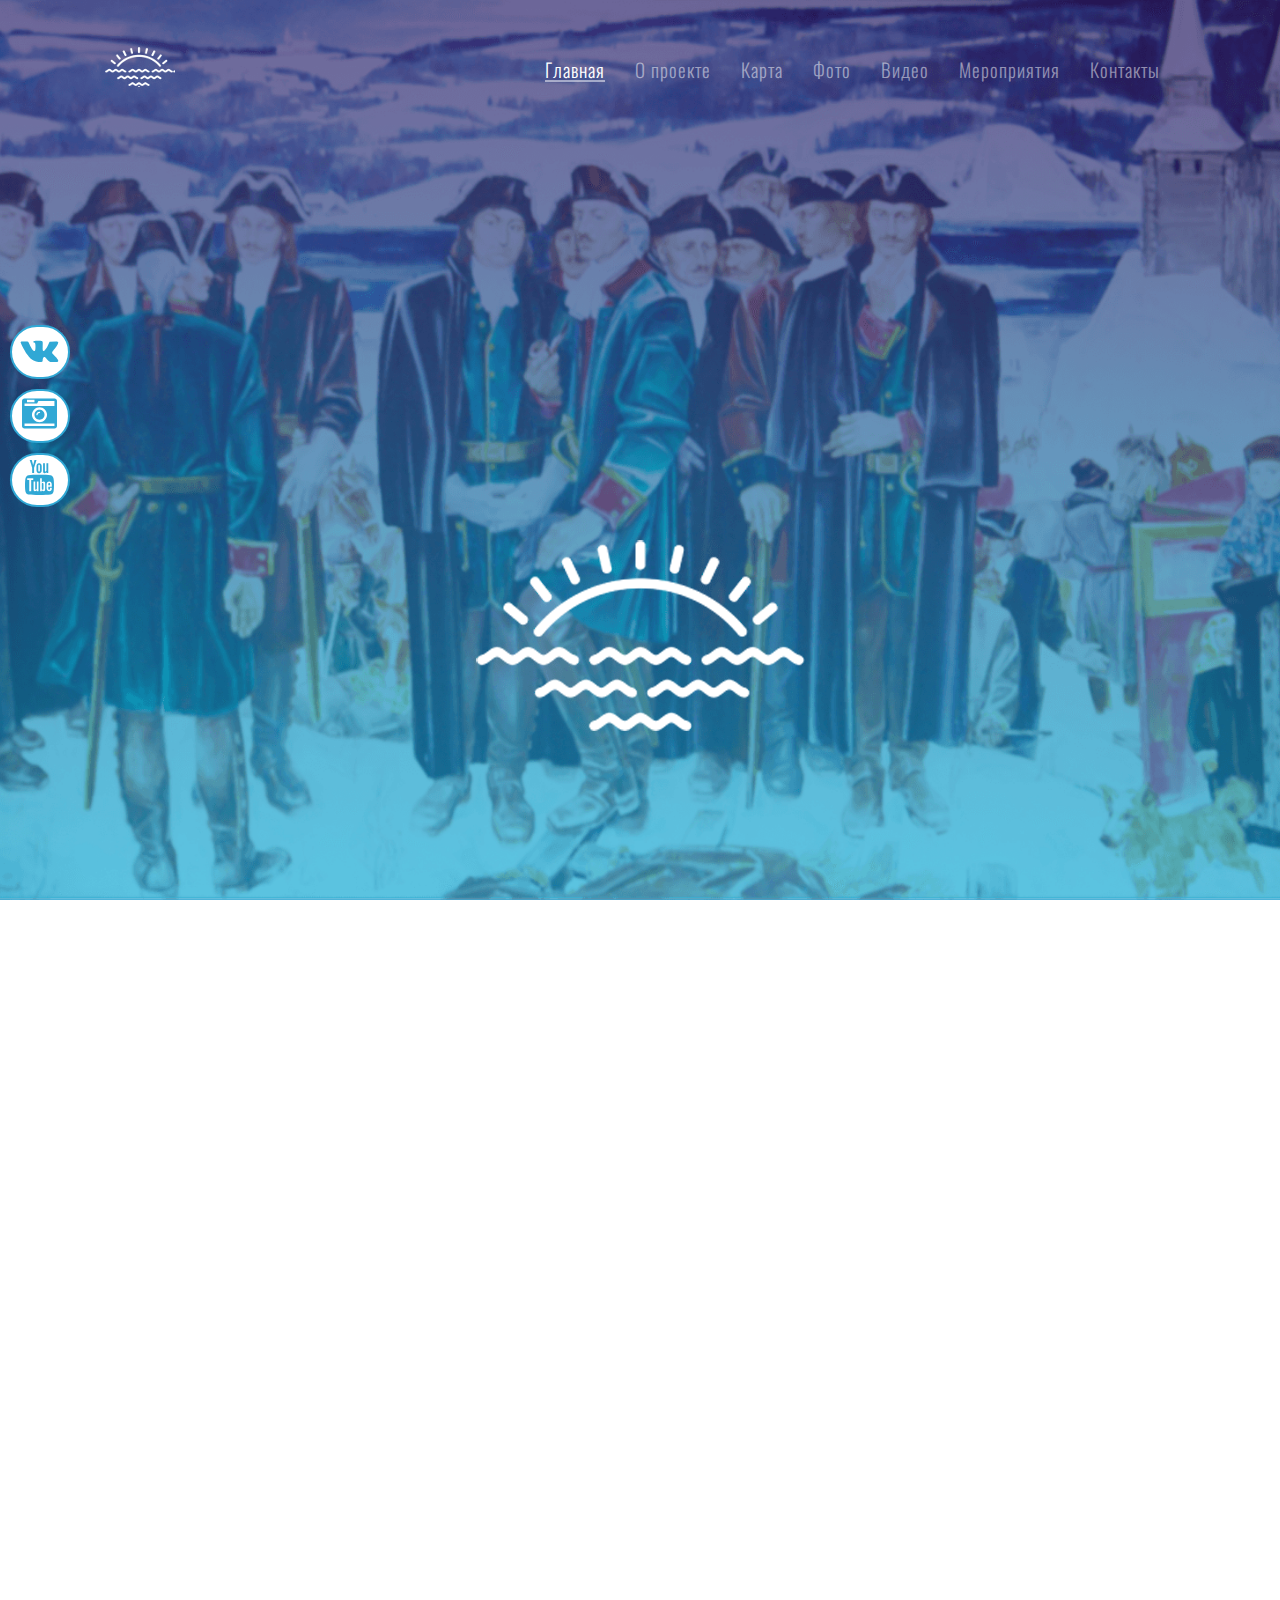
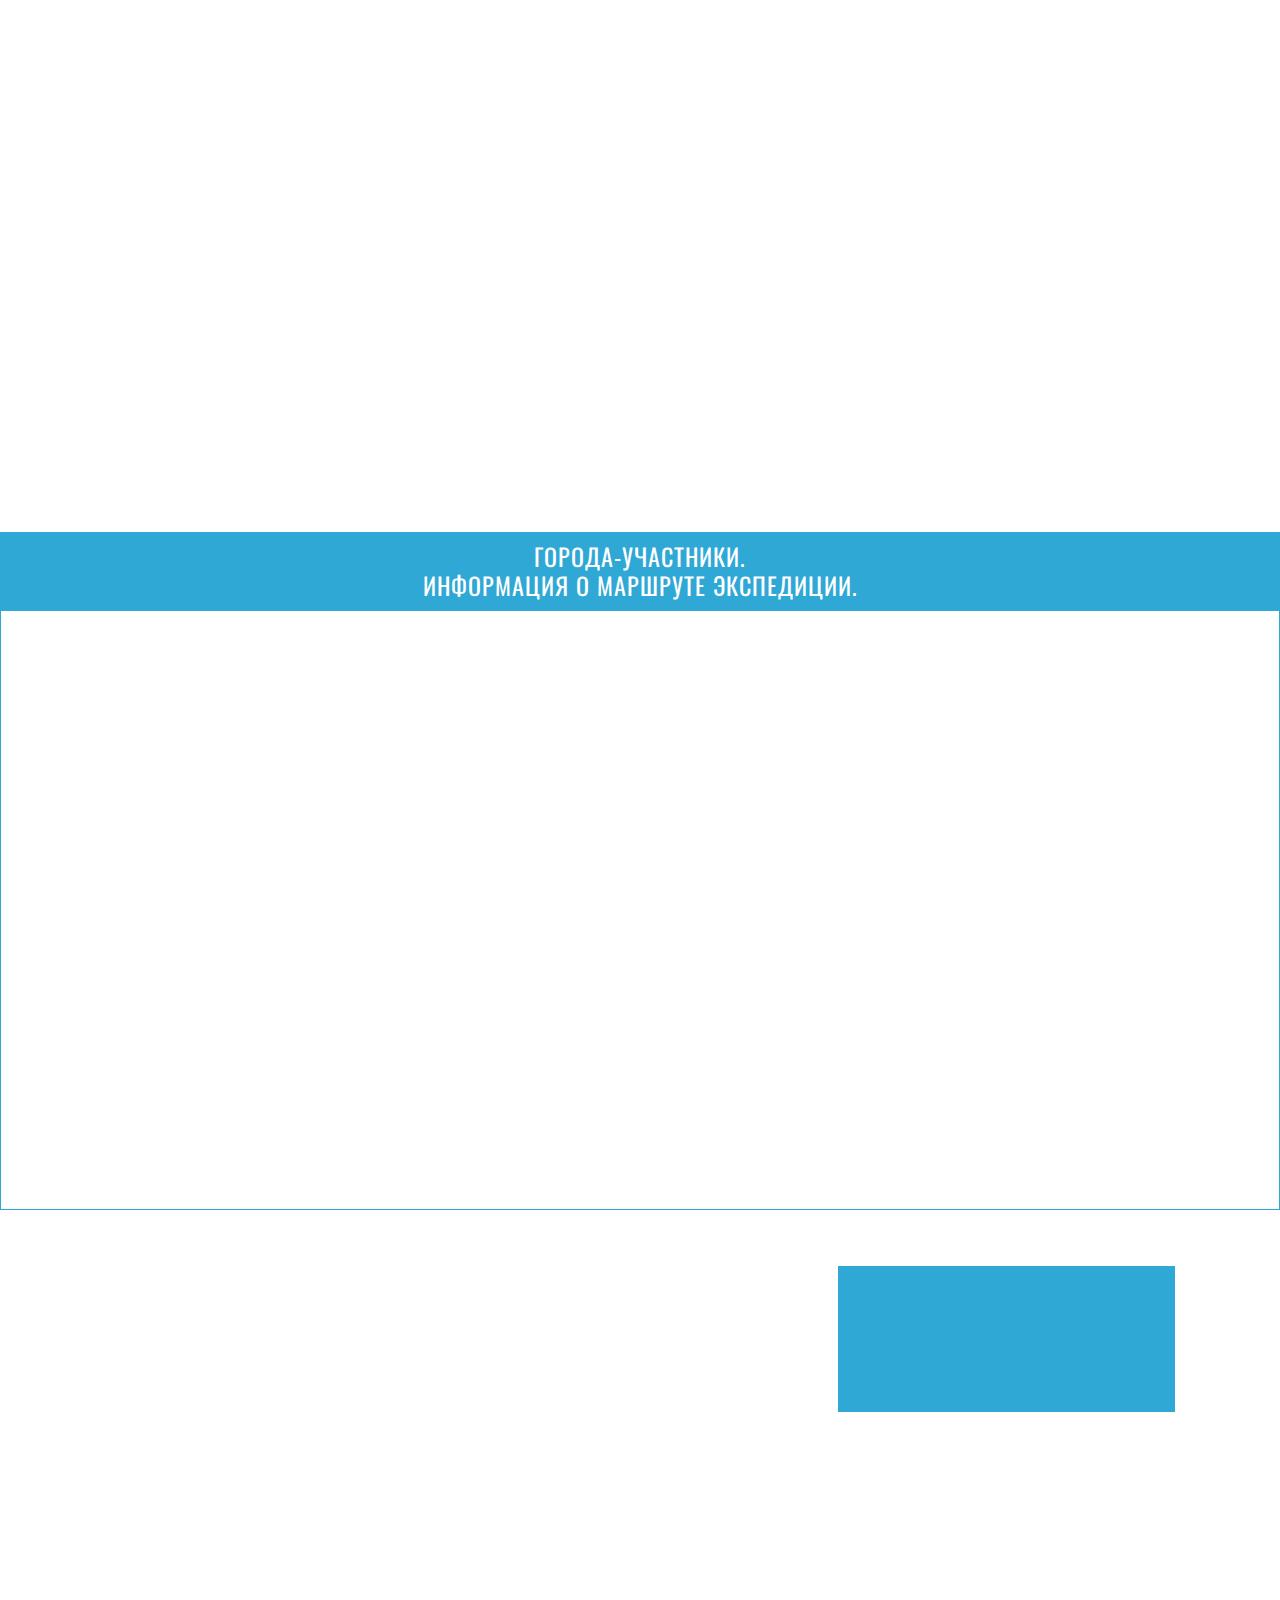
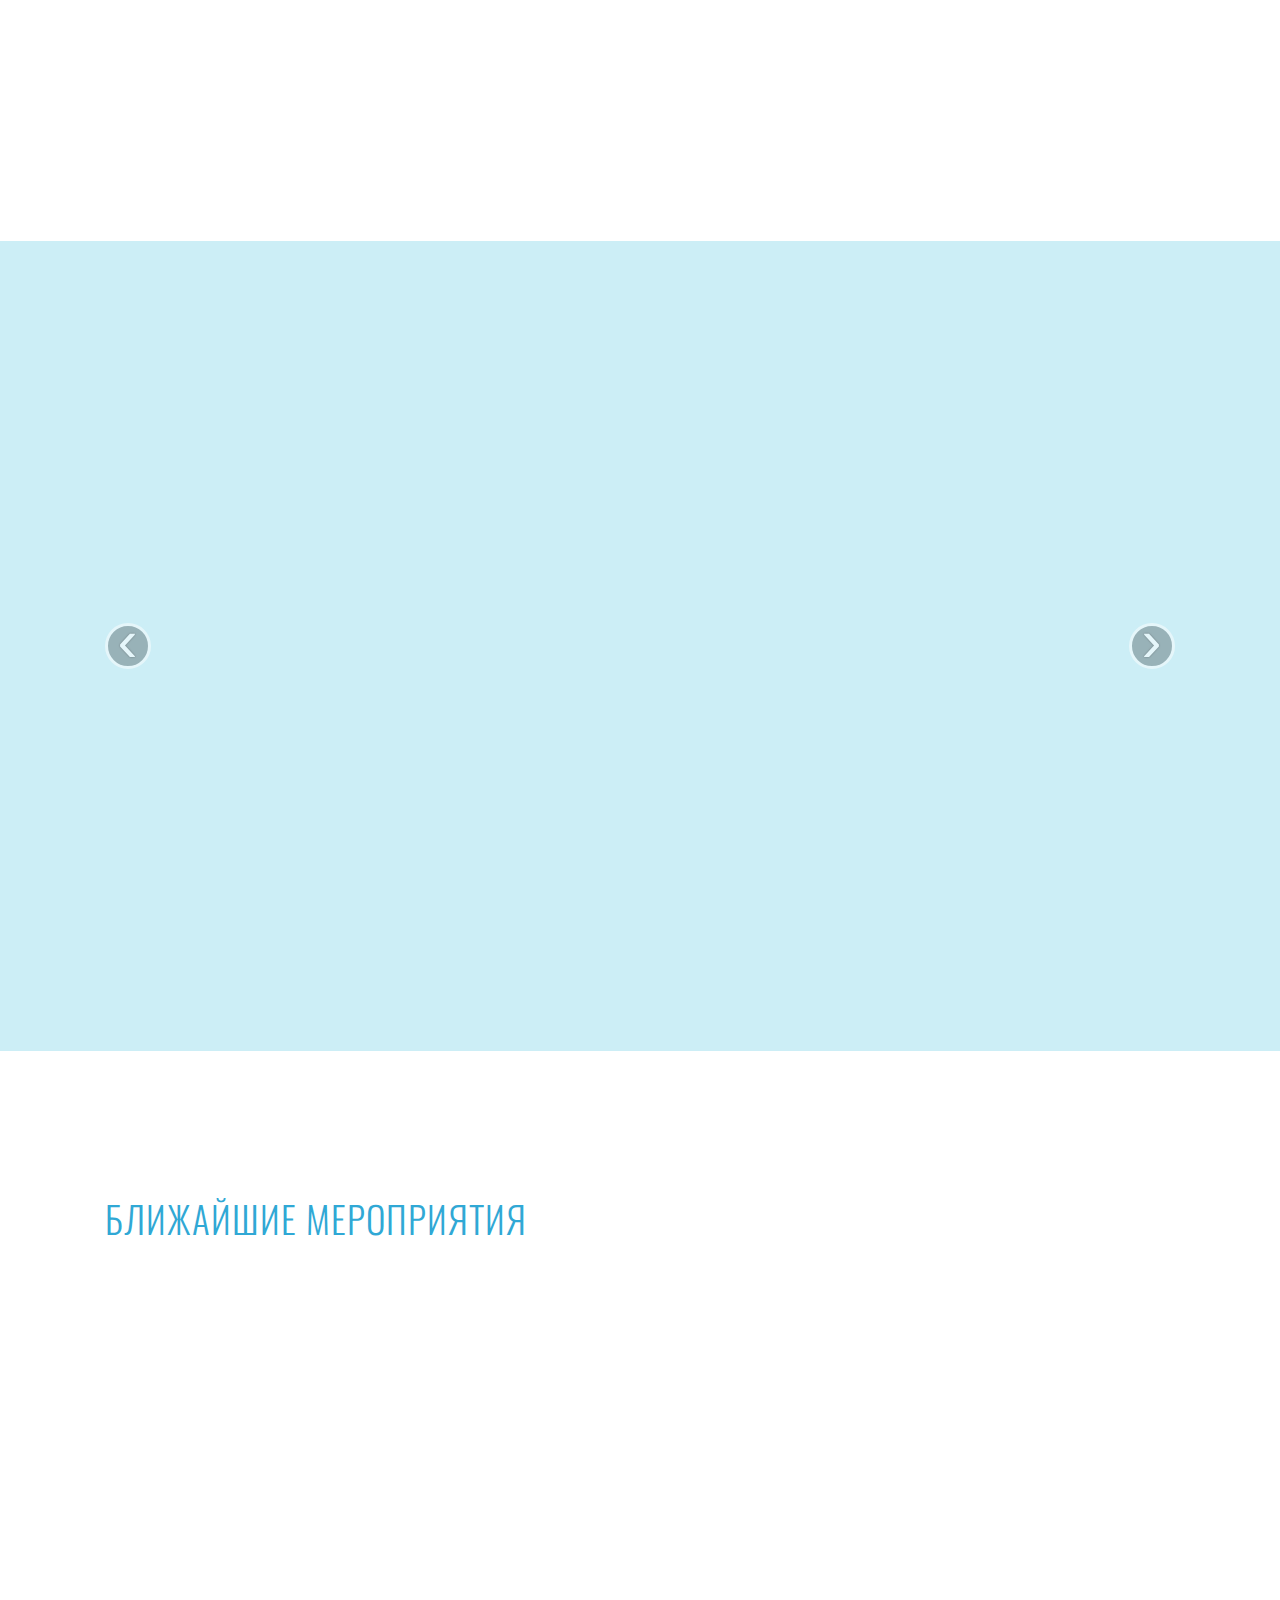
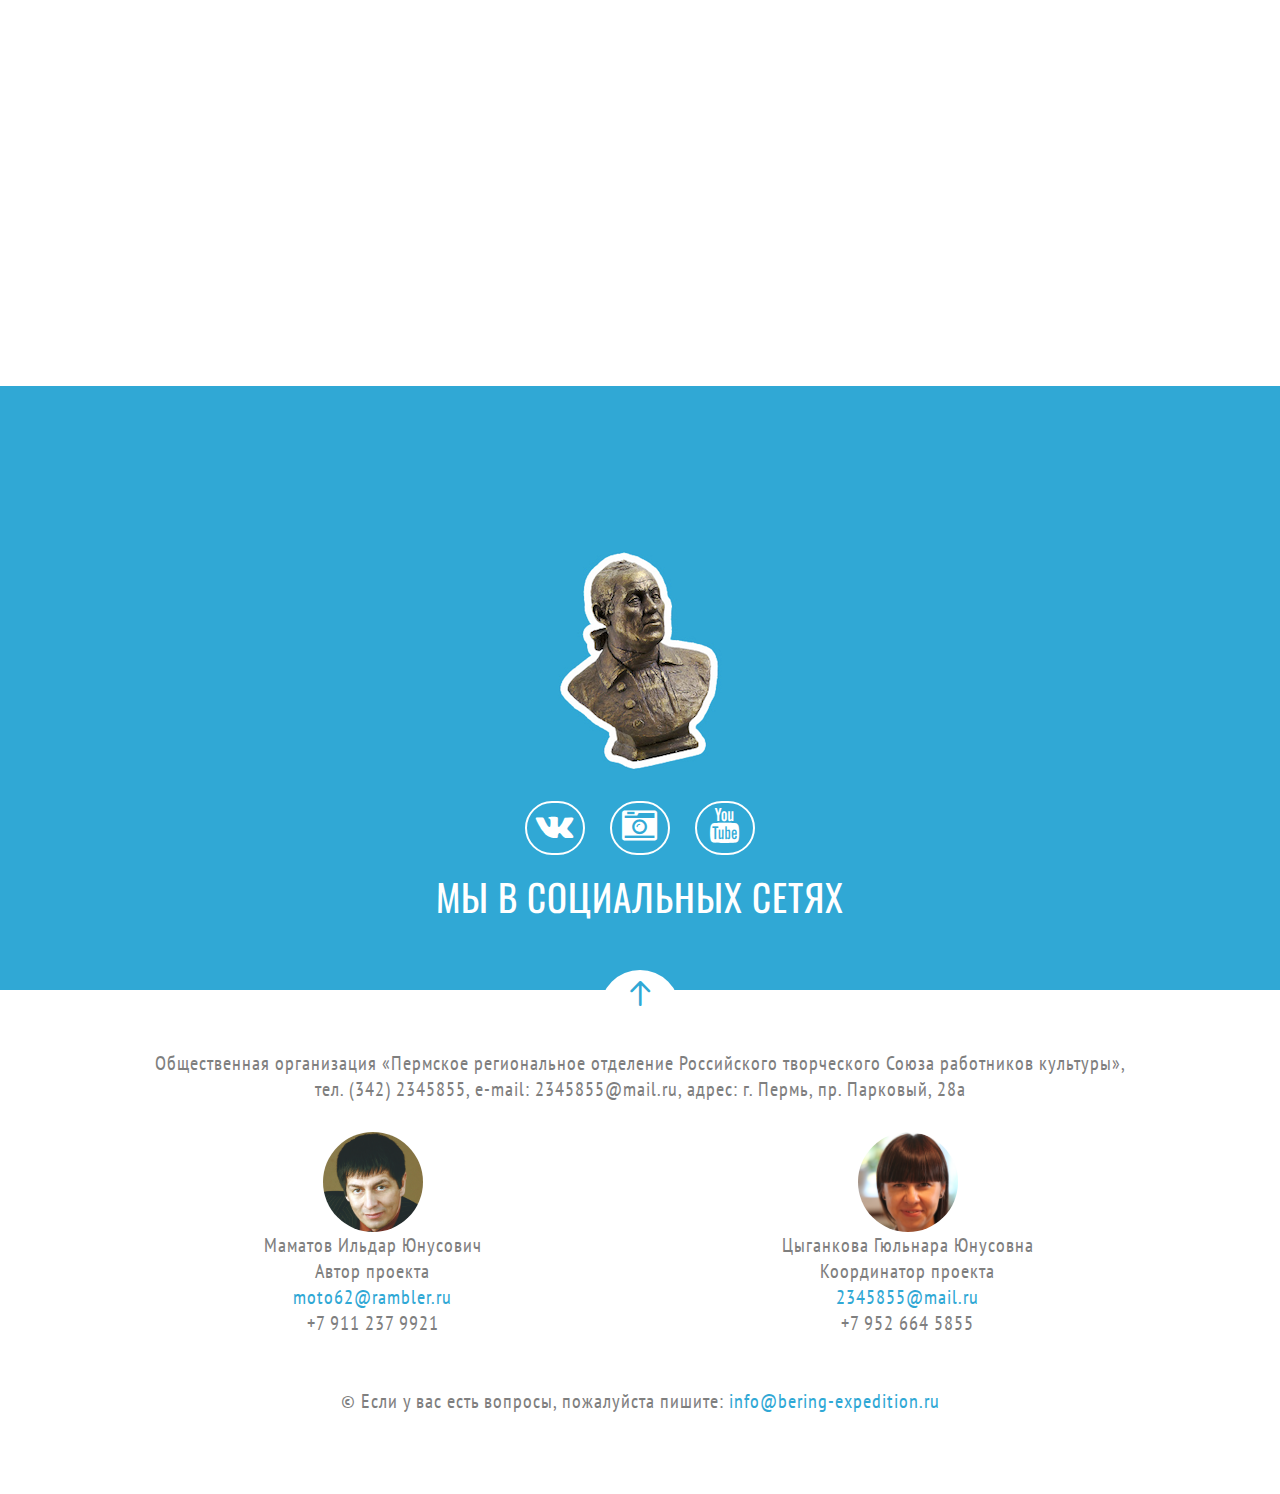
<file: index.html>
<!DOCTYPE html>




<html>
    <head>
	<meta name="generator" content="Hugo 0.18.1" />
            <meta charset="utf-8">
    <meta http-equiv="X-UA-Compatible" content="IE=edge">
    <title> Великая Северная Экспедиция</title>
    <meta name="viewport" content="width=device-width, initial-scale=1">
    <meta name="description" content="" />
    <meta name="keywords" content="Экспедиция Беринга, Великая Северная Экспедиция" />
    <meta name="author" content="" />

  

    
    <meta property="og:image" content="http://bering-expedition.ru/images/logo_small_blue.png"/>
    <meta property="og:url" content="http://bering-expedition.ru"/>
    <meta name="twitter:image" content="http://bering-expedition.ru/images/logo_small_blue.png" />

    

    
    <link rel="shortcut icon" type="image/png" href="images/favicon.png">

    <link href='https://fonts.googleapis.com/css?family=PT+Sans+Narrow:400,300,600,400italic,700' rel='stylesheet' type='text/css'>
    <link href="https://fonts.googleapis.com/css?family=Oswald:400,500,600,700&amp;subset=cyrillic" rel="stylesheet">

    
    <link rel="stylesheet" href="css/animate.css">
    
    <link rel="stylesheet" href="css/icomoon.css">
    
    <link rel="stylesheet" href="css/simple-line-icons.css">
    
    <link rel="stylesheet" href="css/magnific-popup.css">
    
    <link rel="stylesheet" href="css/bootstrap.css">

    
    <link rel="stylesheet" href="css/style.css">


    
    
    <link rel="stylesheet" href="css/custom1-v51.css">
    
    <link rel="stylesheet" href="css/font.css">
    

    
    <script src="js/modernizr-2.6.2.min.js"></script>
    
    

    </head>
    <body>
            <header role="banner" id="fh5co-header">
        <div class="container">
            
            <nav class="navbar navbar-default">
                <div class="navbar-header">
                    
                    <a href="#" class="js-fh5co-nav-toggle fh5co-nav-toggle" data-toggle="collapse" data-target="#navbar" aria-expanded="false" aria-controls="navbar"><i></i></a>
                    <a class="navbar-brand" href="index.html"></a>
                </div>
                <div id="navbar" class="navbar-collapse collapse">
                  <ul class="nav navbar-nav navbar-right">

                    

                    <li class="active"><a href="#" data-nav-section="home"><span>Главная</span></a></li>

                    
                    <li><a href="#" data-nav-section="about"><span>О проекте</span></a></li>
                    

                    
                    <li><a href="#" data-nav-section="map"><span>Карта</span></a></li>
                    

                    
                    <li><a href="#" data-nav-section="albums"><span>Фото</span></a></li>
                    

                    
                    <li><a href="#" data-nav-section="testimonials"><span>Видео</span></a></li>
                    

                    
                    <li><a href="#" data-nav-section="events"><span>Мероприятия</span></a></li>
                    

                    

                    
                    <li><a href="#" data-nav-section="contact"><span>Контакты</span></a></li>
                    

                    
                </ul>
            </div>
        </nav>
        
    </div>
</header>

<nav class="bering-social">
    <ul>
        <li>
            <a href="https://vk.com/bering_sever"  target='_blank'><i class="icon bering-icon-vk"></i></a>
            </li>
        <li>
            <a href="https://www.instagram.com/bering_vitus_jonassen/" target='_blank'><i class="icon bering-icon-camera-retro"></i></a>
        </li>
        <li>
            <a href="https://www.youtube.com/channel/UCIj6aD8L5JBqnrCX-P174Mw" target='_blank'><i class="icon bering-icon-youtube"></i></a>
        </li>
    </ul>
</nav>

			<section id="fh5co-home" data-section="home">
		<div class="container">
			<div class="text-wrap">
				<div class="text-inner">
					<div class="row">
						<div class="col-md-8 col-md-offset-2">
							<h1 class="to-animate">Великая Северная Экспедиция</h1>
							<h2 class="to-animate">Открывая прошлое — создавать будущее</h2>
						</div>
					</div>

					<div class="row">
						<div class="col-md-12 text-center">
							<p><img src='images/logo_big.png' title=''/></p>
						</div>
					</div>
				</div>
			</div>


		</div>
	</section>

        
            	<section id="fh5co-about" data-section="about">
		<div class="container">

			<div class="row">
				<div class="col-md-12 section-heading text-center">
					<h2 class="to-animate">О проекте</h2>

					<div class="to-animate">
						<p>Великая Северная экспедиция XVIII века охватила своими исследованиями северное побережье Евразии, всю Сибирь, Камчатку, моря и земли Тихого океана, берега Японии, открыла неведомые учёным и мореплавателям северо-западные берега Америки. Были сделаны исследования и научные открытия в географическом, геологическом, физическом, ботаническом, зоологическом, этнографическом направлениях. Впервые была создана полная и подробная карта Российской империи.</p>
						<p>В ХХI веке рождается самый протяженный туристский маршрут, состоящий из серии маршрутов на пути следования Великой Северной экспедиции — Первой, Второй Камчатских экспедиций и Академического отряда под руководством Витуса Беринга и Алексея Чирикова.</p>
					</div>
				</div>
			</div>
		</div>
	</section>
        

        
            	<section id="fh5co-counters" style="background-image: url(images/full_image_1.jpg);" data-stellar-background-ratio="0.5">
		<div class="fh5co-overlay"></div>
		<div class="container">
			<div class="row">
				<div class="col-md-12 section-heading text-center to-animate">
					<h2>Маршрут объединяет</h2>
				</div>
			</div>
			<div class="row">
				
			
				<div class="col-md-3 col-sm-6 col-xs-12">
					<div class="fh5co-counter to-animate">
						<i class="fh5co-counter-icon  to-animate-2"></i>
						<span class="fh5co-counter-number js-counter" data-from="0" data-to="14" data-speed="700" data-refresh-interval="50">14</span>
						<span class="fh5co-counter-label">стран<br/><br/>Бельгия, Великобритания, Германия, Дания, Казахстан, Китай, Монголия, Нидерланды, Норвегия, Россия, США, Франция, Швеция, Япония</span>
					</div>
				</div>
			
				<div class="col-md-3 col-sm-6 col-xs-12">
					<div class="fh5co-counter to-animate">
						<i class="fh5co-counter-icon  to-animate-2"></i>
						<span class="fh5co-counter-number js-counter" data-from="0" data-to="2" data-speed="700" data-refresh-interval="50">2</span>
						<span class="fh5co-counter-label">города федерального значения<br/><br/>Москва,<br/>Санкт-Петербург</span>
					</div>
				</div>
			
				<div class="col-md-3 col-sm-6 col-xs-12">
					<div class="fh5co-counter to-animate">
						<i class="fh5co-counter-icon  to-animate-2"></i>
						<span class="fh5co-counter-number js-counter" data-from="0" data-to="9" data-speed="700" data-refresh-interval="50">9</span>
						<span class="fh5co-counter-label">республик<br/><br/>Алтай, Бурятия, Марий Эл, Саха (Якутия), Татарстан, Тыва, Удмуртия, Хакасия, Чувашия</span>
					</div>
				</div>
			
				<div class="col-md-3 col-sm-6 col-xs-12">
					<div class="fh5co-counter to-animate">
						<i class="fh5co-counter-icon  to-animate-2"></i>
						<span class="fh5co-counter-number js-counter" data-from="0" data-to="19" data-speed="700" data-refresh-interval="50">19</span>
						<span class="fh5co-counter-label">областей<br/><br/>Архангельская, Вологодская, Иркутская, Кемеровская, Костромская, Ленинградская, Московская, Нижегородская, Новгородская, Новосибирская, Омская, Сахалинская, Свердловская, Тверская, Томская, Тульская, Тюменская, Челябинская, Ярославская</span>
					</div>
				</div>
			
				<div class="col-md-3 col-sm-6 col-xs-12">
					<div class="fh5co-counter to-animate">
						<i class="fh5co-counter-icon  to-animate-2"></i>
						<span class="fh5co-counter-number js-counter" data-from="0" data-to="7" data-speed="700" data-refresh-interval="50">7</span>
						<span class="fh5co-counter-label">краёв<br/><br/>Алтайский, Забайкальский, Камчатский, Красноярский, Пермский, Приморский, Хабаровский</span>
					</div>
				</div>
			
				<div class="col-md-3 col-sm-6 col-xs-12">
					<div class="fh5co-counter to-animate">
						<i class="fh5co-counter-icon  to-animate-2"></i>
						<span class="fh5co-counter-number js-counter" data-from="0" data-to="4" data-speed="1200" data-refresh-interval="50">4</span>
						<span class="fh5co-counter-label">автономных округа<br/><br/>Ненецкий, Ханты-Мансийский — Югра, Чукотский, Ямало-Ненецкий</span>
					</div>
				</div>
			
			</div>
		</div>
	</section>
        

		
       			<section id="fh5co-work" data-section="map">
		<div class="container">
			<div class="row">
				<div class="col-md-12 section-heading text-center">
					<h2 class="to-animate">Маршруты Великой Северной Экспедиции</h2>
				</div>
			</div>
		</div>
		<div class="whole-page-container">
				<div class="subtext">
					<h3>Города-участники.<br/>Информация о маршруте экспедиции.</h3>
				</div>
				<iframe src="https://api-maps.yandex.ru/frame/v1/-/C6UwiWPn" width="100%" height="600" frameborder="0"></iframe>
		</div>
	</section>

       	

        
            	<section id="fh5co-albums" data-section="albums">
		<div class="container">
			<div class="row">


				<div class="col-md-8">
					<div id="jssor_1" style="position:relative;top:0px;left:0px;width:700px;height:480px;overflow:hidden;visibility:hidden;background-color:#00a9d1;">
    			        
    			        <div data-u="loading" style="position:absolute;top:0px;left:0px;background-color:rgba(0,0,0,0.7);">
    			            <div style="filter: alpha(opacity=70); opacity: 0.7; position: absolute; display: block; top: 0px; left: 0px; width: 100%; height: 100%;"></div>
    			            <div style="position:absolute;display:block;background:url('images/slider/loading.gif') no-repeat center center;top:0px;left:0px;width:100%;height:100%;"></div>
    			        </div>

    			        <div data-u="slides" style="cursor:default;position:relative;top:0px;left:0px;width:700px;height:480px;overflow:hidden;">
    		            </div>

							
			        <div data-u="thumbnavigator" class="jssort01" style="position:absolute;top:0;left:0px;bottom:0px;width:800px;height:100px;" data-autocenter="1">
			            
			            <div data-u="slides" style="cursor: default;">
			                <div data-u="prototype" class="p">
			                    <div class="w">
			                        <div data-u="thumbnailtemplate" class="t"></div>
			                    </div>
			                    <div class="c"></div>
			                </div>
			            </div>
			            
			        </div>
			        
			        <span data-u="arrowleft" class="jssora05l" style="top:228px;left:8px;width:40px;height:40px;"></span>
			        <span data-u="arrowright" class="jssora05r" style="top:228px;right:8px;width:40px;height:40px;"></span>
			  	</div>
				</div>



				<div class='col-md-4'>
                    <div class='blue-form'>
					<h3 class='to-animate'>Автопробег по маршруту Оса – Каменск-Уральский – Екатеринбург</h3>
                    <p></p>
                    </div>
				</div>
			</div>

            <div class="row" role='album-selector'>
            </div>
		</div>
	</section>


<style>
         
         
        .jssora05l, .jssora05r {
            display: block;
            position: absolute;
             
            width: 40px;
            height: 40px;
            cursor: pointer;
            background: url('images/slider/a17.png') no-repeat;
            overflow: hidden;
        }
        .jssora05l { background-position: -10px -40px; }
        .jssora05r { background-position: -70px -40px; }
        .jssora05l:hover { background-position: -130px -40px; }
        .jssora05r:hover { background-position: -190px -40px; }
        .jssora05l.jssora05ldn { background-position: -250px -40px; }
        .jssora05r.jssora05rdn { background-position: -310px -40px; }
        .jssora05l.jssora05lds { background-position: -10px -40px; opacity: .3; pointer-events: none; }
        .jssora05r.jssora05rds { background-position: -70px -40px; opacity: .3; pointer-events: none; }
        .jssort01 { display: none; }
        .jssort01 .p {    position: absolute;    top: 0;    left: 0;    width: 72px;    height: 72px;}
        .jssort01 .t {    position: absolute;    top: 0;    left: 0;    width: 100%;    height: 100%;    border: none;}
        .jssort01 .w {    position: absolute;    top: 0px;    left: 0px;    width: 100%;    height: 100%;}
        .jssort01 .c {    position: absolute;    top: 0px;    left: 0px;    width: 68px;    height: 68px;    border: #000 2px solid;    box-sizing: content-box;    background: url('images/slider/t01.png') -800px -800px no-repeat;    _background: none;}
        .jssort01 .pav .c {    top: 2px;    _top: 0px;    left: 2px;    _left: 0px;    width: 68px;    height: 68px;    border: #000 0px solid;    _border: #fff 2px solid;    background-position: 50% 50%;}
        .jssort01 .p:hover .c {    top: 0px;    left: 0px;    width: 70px;    height: 70px;    border: #fff 1px solid;    background-position: 50% 50%;}
        .jssort01 .p.pdn .c {    background-position: 50% 50%;    width: 68px;    height: 68px;    border: #000 2px solid;}
        * html .jssort01 .c, * html .jssort01 .pdn .c, * html .jssort01 .pav .c {         width  : 72px;    height  : 72px;}
        jssort01
    </style>
        

        
            	<section id="fh5co-testimonials" data-section='testimonials'>
		<div class="container" style='height: 90vh;'>
			<div class='video-overlay'>
				<div class='container video-overlay-controls'>
					<h3 class='title'></h3>
					<a class="prev">‹</a>
					<a class="next">›</a>
			  </div>
			</div>
			<div id='player' class='video-placeholder'>
			</div>
	</section>
        

        
            	<section id="fh5co-events" data-section="events">
		<div class="container">

			<div class="row">
				<div class="col-md-12">
					<div class="section-heading">
						<h2>Ближайшие мероприятия</h2>
					</div>
				</div>
			</div>

			<div class="row">
				<div class="col-md-8 to-animate events-info-column">
					<div class='row'>
						<div class='col-md-12' role='main-event'>
							<p class='event-title'>
								<span role='date'></span>.
								<span role='title'></span>
							</p>
							<div class='event-image-block'/>
								 <img class='event-image' role='image'/>
							</div>
							<p role='description'></p>
						</div>
					</div>
					<div class='row' style='display: flex;'>
						<div class="event-small-block" role='event-item-1'>
							<h3 role='date'></h3>
							<p role='title'></p>
							<p role='city'></p>
						</div>
						<div class="event-small-block" role='event-item-2'>
							<h3 role='date'></h3>
							<p role='title'></p>
							<p role='city'></p>
						</div>
						<div class="event-small-block" role='event-item-3'>
							<h3 role='date'></h3>
							<p role='title'></p>
							<p role='city'></p>
						</div>
					</div>
				</div>
				<div class="col-md-4 to-animate">
					<div class='blue-form'>
					  <h3 class='text-center'>Регистрация</h3>
					  <form id="gform" method="POST" class="pure-form pure-form-stacked" action="https://script.google.com/macros/s/AKfycbxInPNCq4Mgdr_ttU7E8T9zheCDkjHs6VsWaQdYTF1d0MxeIgQ/exec">
							    

							    <fieldset class="pure-group">
							      <label for="surname">Фамилия </label>
							      <input id="surname" name="surname" required />
							    </fieldset>

							    <fieldset class="pure-group">
							      <label for="name">Имя</label>
							      <input id="name" name="name" required/>
							    </fieldset>

							    <fieldset class="pure-group">
							      <label for="second_name">Отчество</label>
							      <input id="second_name" name="second_name"/>
							    </fieldset>

							    <fieldset class="pure-group">
							      <label for="phone">Телефон</label>
							      <input id="phone" name="phone"/>
							    </fieldset>

							    <fieldset class="pure-group">
							      <label for="email">E-mail</label>
							      <input id="email" name="email" type="email" value=""
							      required placeholder="your.name@email.com"/>
							      <span id="email-invalid" style="visibility:hidden">
							        Email содержит ошибки</span>
							    </fieldset>

							    <fieldset class="pure-group">
							      <p>В каком мероприятии вы<br/>хотели бы принять участие?</p>
							      <div class='events-group'>
										</div>
									</fieldset>
							    <fieldset class="pure-group">
							      <label for="comment">Комментарий</label>
							      <textarea id="comment" name="comment" rows="5"
							      placeholder="Не более ста символов"></textarea>
							    </fieldset>

							    <button class="button-success pure-button button-xlarge">
							      Подтвердить</button>

					  </form>

					  <div style="display:none;" id="thankyou_message">
					    <h2>Спасибо за регистрацию на мероприятия!
					      Мы свяжемся с вами вскоре!</h2>
					  </div>
					 </div>
				</div>
			</div>
		</div>
	</section>
        

		


		
        		<section id="fh5co-contact" data-section="contact">
		<div class="container">
			<div class="row">
				<div class="col-md-12 section-heading text-center">
					<h2 class="to-animate"><a href="mailto:info@bering-expedition.ru">Напишите нам</a></h2>
				</div>
			</div>
			<div class="row text-center">
				<img src='../images/bering-bust-0.png' alt='Бюст Беринга'/>
				<div class='bering-social inversed'>
					<ul>
				    <li>
				        <a href="https://vk.com/bering_sever"  target='_blank'><i class="icon bering-icon-vk"></i></a>
				        </li>
				    <li>
				        <a href="https://www.instagram.com/bering_vitus_jonassen/" target='_blank'><i class="icon bering-icon-camera-retro"></i></a>
				    </li>
				    <li>
				        <a href="https://www.youtube.com/channel/UCIj6aD8L5JBqnrCX-P174Mw" target='_blank'><i class="icon bering-icon-youtube"></i></a>
				    </li>
				  </ul>
				  <h2>Мы в социальных сетях</h2>
				</div>
			</div>
		</div>
	</section>

        

        
        		<footer id="footer" role="contentinfo">
		<a href="#" class="gotop js-gotop"><i class="icon-arrow-up2"></i></a>
		<div class="container">
			<div class="">
				<div class="col-md-12 text-center">
					<p>Общественная организация «Пермское региональное отделение Российского творческого Союза работников культуры», <br/>тел. (342) 2345855, e-mail: 2345855@mail.ru, адрес: г. Пермь, пр. Парковый, 28а</p>
					<div class="row">
						
							<div class="col-md-6 col-sm-6 col-xs-12">
								<div class="person" style="display: flex; flex-direction: column; align-items: center;">
									<img class="person--photo" src='../images/contacts/contact1.png' alt='Маматов Ильдар Юнусович' style='display: block; max-width: 100px; border-radius: 50px; '/>
									<span class="person--name">Маматов Ильдар Юнусович</span>
									<span class="person--role">Автор проекта</span>
									<a href="mailto:moto62@rambler.ru">moto62@rambler.ru</a>
									<span>&#43;7 911 237 9921</span>
								</div>
							</div>
						
							<div class="col-md-6 col-sm-6 col-xs-12">
								<div class="person" style="display: flex; flex-direction: column; align-items: center;">
									<img class="person--photo" src='../images/contacts/contact2.jpg' alt='Цыганкова Гюльнара Юнусовна' style='display: block; max-width: 100px; border-radius: 50px; '/>
									<span class="person--name">Цыганкова Гюльнара Юнусовна</span>
									<span class="person--role">Координатор проекта</span>
									<a href="mailto:2345855@mail.ru">2345855@mail.ru</a>
									<span>&#43;7 952 664 5855</span>
								</div>
							</div>
						
					</div>
					<br/>
					<br/>
				</div>
				<div class="col-md-12 text-center">
					<p>&copy; Если у вас есть вопросы, пожалуйста пишите: <a href="mailto:info@bering-expedition.ru">info@bering-expedition.ru</a></p>
				</div>
			</div>
		</div>
	</footer>
        

        	
	<script src="js/jquery.min.js"></script>
	
	<script src="js/jquery.easing.1.3.js"></script>
	
	<script src="js/bootstrap.min.js"></script>
	
	<script src="js/jquery.waypoints.min.js"></script>
	
	<script src="js/jquery.stellar.min.js"></script>
	
	<script src="js/jquery.countTo.js"></script>
	
	<script src="js/jquery.magnific-popup.min.js"></script>
	<script src="js/magnific-popup-options.js"></script>

	<script src="js/custom1-v53.js"></script>
	<script src="js/vk-get-albums-v43.js?v=123890"></script>
	<script src="js/slider/jssor.slider-22.2.16.mini.js"></script>

    <script src="https://apis.google.com/js/api.js"></script>
    <script src="https://www.youtube.com/iframe_api"></script>

	<script data-cfasync="false" type="text/javascript" src="js/form-submission-handler-v5.js"></script>
	<script src="js/main.js"></script>
    <script src="js/youtube-player.js"></script>


<script type="text/javascript">
    (function (d, w, c) {
        (w[c] = w[c] || []).push(function() {
            try {
                w.yaCounter43449539 = new Ya.Metrika({
                    id:43449539,
                    clickmap:true,
                    trackLinks:true,
                    accurateTrackBounce:true,
                    webvisor:true
                });
            } catch(e) { }
        });

        var n = d.getElementsByTagName("script")[0],
            s = d.createElement("script"),
            f = function () { n.parentNode.insertBefore(s, n); };
        s.type = "text/javascript";
        s.async = true;
        s.src = "https://mc.yandex.ru/metrika/watch.js";

        if (w.opera == "[object Opera]") {
            d.addEventListener("DOMContentLoaded", f, false);
        } else { f(); }
    })(document, window, "yandex_metrika_callbacks");
</script>
<noscript><div><img src="https://mc.yandex.ru/watch/43449539" style="position:absolute; left:-9999px;" alt="" /></div></noscript>


    </body>
</html>
</file>
<file: css/icomoon.css>
@font-face {
	font-family: 'icomoon';
	src:url('../fonts/icomoon/icomoon.eot?qtatmt');
	src:url('../fonts/icomoon/icomoon.eot?qtatmt#iefix') format('embedded-opentype'),
		url('../fonts/icomoon/icomoon.ttf?qtatmt') format('truetype'),
		url('../fonts/icomoon/icomoon.woff?qtatmt') format('woff'),
		url('../fonts/icomoon/icomoon.svg?qtatmt#icomoon') format('svg');
	font-weight: normal;
	font-style: normal;
}

[class^="icon-"], [class*=" icon-"] {
	font-family: 'icomoon';
	speak: none;
	font-style: normal;
	font-weight: normal;
	font-variant: normal;
	text-transform: none;
	line-height: 1;

	/* Better Font Rendering =========== */
	-webkit-font-smoothing: antialiased;
	-moz-osx-font-smoothing: grayscale;
}

.icon-glass:before {
	content: "\f000";
}
.icon-music:before {
	content: "\f001";
}
.icon-search2:before {
	content: "\f002";
}
.icon-envelope-o:before {
	content: "\f003";
}
.icon-heart:before {
	content: "\f004";
}
.icon-star:before {
	content: "\f005";
}
.icon-star-o:before {
	content: "\f006";
}
.icon-user:before {
	content: "\f007";
}
.icon-film:before {
	content: "\f008";
}
.icon-th-large:before {
	content: "\f009";
}
.icon-th:before {
	content: "\f00a";
}
.icon-th-list:before {
	content: "\f00b";
}
.icon-check:before {
	content: "\f00c";
}
.icon-close:before {
	content: "\f00d";
}
.icon-remove:before {
	content: "\f00d";
}
.icon-times:before {
	content: "\f00d";
}
.icon-search-plus:before {
	content: "\f00e";
}
.icon-search-minus:before {
	content: "\f010";
}
.icon-power-off:before {
	content: "\f011";
}
.icon-signal:before {
	content: "\f012";
}
.icon-cog:before {
	content: "\f013";
}
.icon-gear:before {
	content: "\f013";
}
.icon-trash-o:before {
	content: "\f014";
}
.icon-home:before {
	content: "\f015";
}
.icon-file-o:before {
	content: "\f016";
}
.icon-clock-o:before {
	content: "\f017";
}
.icon-road:before {
	content: "\f018";
}
.icon-download:before {
	content: "\f019";
}
.icon-arrow-circle-o-down:before {
	content: "\f01a";
}
.icon-arrow-circle-o-up:before {
	content: "\f01b";
}
.icon-inbox:before {
	content: "\f01c";
}
.icon-play-circle-o:before {
	content: "\f01d";
}
.icon-repeat2:before {
	content: "\f01e";
}
.icon-rotate-right:before {
	content: "\f01e";
}
.icon-refresh:before {
	content: "\f021";
}
.icon-list-alt:before {
	content: "\f022";
}
.icon-lock:before {
	content: "\f023";
}
.icon-flag:before {
	content: "\f024";
}
.icon-headphones:before {
	content: "\f025";
}
.icon-volume-off:before {
	content: "\f026";
}
.icon-volume-down:before {
	content: "\f027";
}
.icon-volume-up:before {
	content: "\f028";
}
.icon-qrcode:before {
	content: "\f029";
}
.icon-barcode:before {
	content: "\f02a";
}
.icon-tag:before {
	content: "\f02b";
}
.icon-tags:before {
	content: "\f02c";
}
.icon-book:before {
	content: "\f02d";
}
.icon-bookmark:before {
	content: "\f02e";
}
.icon-print:before {
	content: "\f02f";
}
.icon-camera:before {
	content: "\f030";
}
.icon-font:before {
	content: "\f031";
}
.icon-bold:before {
	content: "\f032";
}
.icon-italic:before {
	content: "\f033";
}
.icon-text-height:before {
	content: "\f034";
}
.icon-text-width:before {
	content: "\f035";
}
.icon-align-left:before {
	content: "\f036";
}
.icon-align-center2:before {
	content: "\f037";
}
.icon-align-right:before {
	content: "\f038";
}
.icon-align-justify2:before {
	content: "\f039";
}
.icon-list:before {
	content: "\f03a";
}
.icon-dedent:before {
	content: "\f03b";
}
.icon-outdent:before {
	content: "\f03b";
}
.icon-indent:before {
	content: "\f03c";
}
.icon-video-camera:before {
	content: "\f03d";
}
.icon-image:before {
	content: "\f03e";
}
.icon-photo:before {
	content: "\f03e";
}
.icon-picture-o:before {
	content: "\f03e";
}
.icon-pencil:before {
	content: "\f040";
}
.icon-map-marker:before {
	content: "\f041";
}
.icon-adjust:before {
	content: "\f042";
}
.icon-tint:before {
	content: "\f043";
}
.icon-edit:before {
	content: "\f044";
}
.icon-pencil-square-o:before {
	content: "\f044";
}
.icon-share-square-o:before {
	content: "\f045";
}
.icon-check-square-o:before {
	content: "\f046";
}
.icon-arrows:before {
	content: "\f047";
}
.icon-step-backward:before {
	content: "\f048";
}
.icon-fast-backward:before {
	content: "\f049";
}
.icon-backward:before {
	content: "\f04a";
}
.icon-play2:before {
	content: "\f04b";
}
.icon-pause2:before {
	content: "\f04c";
}
.icon-stop2:before {
	content: "\f04d";
}
.icon-forward:before {
	content: "\f04e";
}
.icon-fast-forward2:before {
	content: "\f050";
}
.icon-step-forward:before {
	content: "\f051";
}
.icon-eject:before {
	content: "\f052";
}
.icon-chevron-left:before {
	content: "\f053";
}
.icon-chevron-right:before {
	content: "\f054";
}
.icon-plus-circle:before {
	content: "\f055";
}
.icon-minus-circle:before {
	content: "\f056";
}
.icon-times-circle:before {
	content: "\f057";
}
.icon-check-circle:before {
	content: "\f058";
}
.icon-question-circle:before {
	content: "\f059";
}
.icon-info-circle:before {
	content: "\f05a";
}
.icon-crosshairs:before {
	content: "\f05b";
}
.icon-times-circle-o:before {
	content: "\f05c";
}
.icon-check-circle-o:before {
	content: "\f05d";
}
.icon-ban2:before {
	content: "\f05e";
}
.icon-arrow-left:before {
	content: "\f060";
}
.icon-arrow-right:before {
	content: "\f061";
}
.icon-arrow-up:before {
	content: "\f062";
}
.icon-arrow-down:before {
	content: "\f063";
}
.icon-mail-forward:before {
	content: "\f064";
}
.icon-share:before {
	content: "\f064";
}
.icon-expand2:before {
	content: "\f065";
}
.icon-compress:before {
	content: "\f066";
}
.icon-plus:before {
	content: "\f067";
}
.icon-minus:before {
	content: "\f068";
}
.icon-asterisk:before {
	content: "\f069";
}
.icon-exclamation-circle:before {
	content: "\f06a";
}
.icon-gift:before {
	content: "\f06b";
}
.icon-leaf:before {
	content: "\f06c";
}
.icon-fire:before {
	content: "\f06d";
}
.icon-eye:before {
	content: "\f06e";
}
.icon-eye-slash:before {
	content: "\f070";
}
.icon-exclamation-triangle:before {
	content: "\f071";
}
.icon-warning:before {
	content: "\f071";
}
.icon-plane:before {
	content: "\f072";
}
.icon-calendar:before {
	content: "\f073";
}
.icon-random:before {
	content: "\f074";
}
.icon-comment:before {
	content: "\f075";
}
.icon-magnet:before {
	content: "\f076";
}
.icon-chevron-up:before {
	content: "\f077";
}
.icon-chevron-down:before {
	content: "\f078";
}
.icon-retweet:before {
	content: "\f079";
}
.icon-shopping-cart:before {
	content: "\f07a";
}
.icon-folder:before {
	content: "\f07b";
}
.icon-folder-open:before {
	content: "\f07c";
}
.icon-arrows-v:before {
	content: "\f07d";
}
.icon-arrows-h:before {
	content: "\f07e";
}
.icon-bar-chart:before {
	content: "\f080";
}
.icon-bar-chart-o:before {
	content: "\f080";
}
.icon-twitter-square:before {
	content: "\f081";
}
.icon-facebook-square:before {
	content: "\f082";
}
.icon-camera-retro:before {
	content: "\f083";
}
.icon-key:before {
	content: "\f084";
}
.icon-cogs:before {
	content: "\f085";
}
.icon-gears:before {
	content: "\f085";
}
.icon-comments:before {
	content: "\f086";
}
.icon-thumbs-o-up:before {
	content: "\f087";
}
.icon-thumbs-o-down:before {
	content: "\f088";
}
.icon-star-half:before {
	content: "\f089";
}
.icon-heart-o:before {
	content: "\f08a";
}
.icon-sign-out:before {
	content: "\f08b";
}
.icon-linkedin-square:before {
	content: "\f08c";
}
.icon-thumb-tack:before {
	content: "\f08d";
}
.icon-external-link:before {
	content: "\f08e";
}
.icon-sign-in:before {
	content: "\f090";
}
.icon-trophy:before {
	content: "\f091";
}
.icon-github-square:before {
	content: "\f092";
}
.icon-upload:before {
	content: "\f093";
}
.icon-lemon-o:before {
	content: "\f094";
}
.icon-phone:before {
	content: "\f095";
}
.icon-square-o:before {
	content: "\f096";
}
.icon-bookmark-o:before {
	content: "\f097";
}
.icon-phone-square:before {
	content: "\f098";
}
.icon-twitter:before {
	content: "\f099";
}
.icon-facebook:before {
	content: "\f09a";
}
.icon-facebook-f:before {
	content: "\f09a";
}
.icon-github:before {
	content: "\f09b";
}
.icon-unlock2:before {
	content: "\f09c";
}
.icon-credit-card:before {
	content: "\f09d";
}
.icon-feed:before {
	content: "\f09e";
}
.icon-rss:before {
	content: "\f09e";
}
.icon-hdd-o:before {
	content: "\f0a0";
}
.icon-bullhorn:before {
	content: "\f0a1";
}
.icon-bell-o:before {
	content: "\f0a2";
}
.icon-certificate:before {
	content: "\f0a3";
}
.icon-hand-o-right:before {
	content: "\f0a4";
}
.icon-hand-o-left:before {
	content: "\f0a5";
}
.icon-hand-o-up:before {
	content: "\f0a6";
}
.icon-hand-o-down:before {
	content: "\f0a7";
}
.icon-arrow-circle-left:before {
	content: "\f0a8";
}
.icon-arrow-circle-right:before {
	content: "\f0a9";
}
.icon-arrow-circle-up:before {
	content: "\f0aa";
}
.icon-arrow-circle-down:before {
	content: "\f0ab";
}
.icon-globe:before {
	content: "\f0ac";
}
.icon-wrench:before {
	content: "\f0ad";
}
.icon-tasks:before {
	content: "\f0ae";
}
.icon-filter:before {
	content: "\f0b0";
}
.icon-briefcase:before {
	content: "\f0b1";
}
.icon-arrows-alt:before {
	content: "\f0b2";
}
.icon-group:before {
	content: "\f0c0";
}
.icon-users:before {
	content: "\f0c0";
}
.icon-chain:before {
	content: "\f0c1";
}
.icon-link:before {
	content: "\f0c1";
}
.icon-cloud:before {
	content: "\f0c2";
}
.icon-flask:before {
	content: "\f0c3";
}
.icon-cut:before {
	content: "\f0c4";
}
.icon-scissors:before {
	content: "\f0c4";
}
.icon-copy:before {
	content: "\f0c5";
}
.icon-files-o:before {
	content: "\f0c5";
}
.icon-paperclip:before {
	content: "\f0c6";
}
.icon-floppy-o:before {
	content: "\f0c7";
}
.icon-save:before {
	content: "\f0c7";
}
.icon-square:before {
	content: "\f0c8";
}
.icon-bars:before {
	content: "\f0c9";
}
.icon-navicon:before {
	content: "\f0c9";
}
.icon-reorder:before {
	content: "\f0c9";
}
.icon-list-ul:before {
	content: "\f0ca";
}
.icon-list-ol:before {
	content: "\f0cb";
}
.icon-strikethrough:before {
	content: "\f0cc";
}
.icon-underline:before {
	content: "\f0cd";
}
.icon-table:before {
	content: "\f0ce";
}
.icon-magic:before {
	content: "\f0d0";
}
.icon-truck:before {
	content: "\f0d1";
}
.icon-pinterest:before {
	content: "\f0d2";
}
.icon-pinterest-square:before {
	content: "\f0d3";
}
.icon-google-plus-square:before {
	content: "\f0d4";
}
.icon-google-plus:before {
	content: "\f0d5";
}
.icon-money:before {
	content: "\f0d6";
}
.icon-caret-down:before {
	content: "\f0d7";
}
.icon-caret-up:before {
	content: "\f0d8";
}
.icon-caret-left:before {
	content: "\f0d9";
}
.icon-caret-right:before {
	content: "\f0da";
}
.icon-columns2:before {
	content: "\f0db";
}
.icon-sort:before {
	content: "\f0dc";
}
.icon-unsorted:before {
	content: "\f0dc";
}
.icon-sort-desc:before {
	content: "\f0dd";
}
.icon-sort-down:before {
	content: "\f0dd";
}
.icon-sort-asc:before {
	content: "\f0de";
}
.icon-sort-up:before {
	content: "\f0de";
}
.icon-envelope:before {
	content: "\f0e0";
}
.icon-linkedin:before {
	content: "\f0e1";
}
.icon-rotate-left:before {
	content: "\f0e2";
}
.icon-undo:before {
	content: "\f0e2";
}
.icon-gavel:before {
	content: "\f0e3";
}
.icon-legal:before {
	content: "\f0e3";
}
.icon-dashboard:before {
	content: "\f0e4";
}
.icon-tachometer:before {
	content: "\f0e4";
}
.icon-comment-o:before {
	content: "\f0e5";
}
.icon-comments-o:before {
	content: "\f0e6";
}
.icon-bolt:before {
	content: "\f0e7";
}
.icon-flash:before {
	content: "\f0e7";
}
.icon-sitemap:before {
	content: "\f0e8";
}
.icon-umbrella2:before {
	content: "\f0e9";
}
.icon-clipboard:before {
	content: "\f0ea";
}
.icon-paste:before {
	content: "\f0ea";
}
.icon-lightbulb-o:before {
	content: "\f0eb";
}
.icon-exchange:before {
	content: "\f0ec";
}
.icon-cloud-download2:before {
	content: "\f0ed";
}
.icon-cloud-upload2:before {
	content: "\f0ee";
}
.icon-user-md:before {
	content: "\f0f0";
}
.icon-stethoscope:before {
	content: "\f0f1";
}
.icon-suitcase:before {
	content: "\f0f2";
}
.icon-bell:before {
	content: "\f0f3";
}
.icon-coffee:before {
	content: "\f0f4";
}
.icon-cutlery:before {
	content: "\f0f5";
}
.icon-file-text-o:before {
	content: "\f0f6";
}
.icon-building-o:before {
	content: "\f0f7";
}
.icon-hospital-o:before {
	content: "\f0f8";
}
.icon-ambulance:before {
	content: "\f0f9";
}
.icon-medkit:before {
	content: "\f0fa";
}
.icon-fighter-jet:before {
	content: "\f0fb";
}
.icon-beer:before {
	content: "\f0fc";
}
.icon-h-square:before {
	content: "\f0fd";
}
.icon-plus-square:before {
	content: "\f0fe";
}
.icon-angle-double-left:before {
	content: "\f100";
}
.icon-angle-double-right:before {
	content: "\f101";
}
.icon-angle-double-up:before {
	content: "\f102";
}
.icon-angle-double-down:before {
	content: "\f103";
}
.icon-angle-left:before {
	content: "\f104";
}
.icon-angle-right:before {
	content: "\f105";
}
.icon-angle-up:before {
	content: "\f106";
}
.icon-angle-down:before {
	content: "\f107";
}
.icon-desktop:before {
	content: "\f108";
}
.icon-laptop:before {
	content: "\f109";
}
.icon-tablet:before {
	content: "\f10a";
}
.icon-mobile:before {
	content: "\f10b";
}
.icon-mobile-phone:before {
	content: "\f10b";
}
.icon-circle-o:before {
	content: "\f10c";
}
.icon-quote-left:before {
	content: "\f10d";
}
.icon-quote-right:before {
	content: "\f10e";
}
.icon-spinner:before {
	content: "\f110";
}
.icon-circle:before {
	content: "\f111";
}
.icon-mail-reply:before {
	content: "\f112";
}
.icon-reply:before {
	content: "\f112";
}
.icon-github-alt:before {
	content: "\f113";
}
.icon-folder-o:before {
	content: "\f114";
}
.icon-folder-open-o:before {
	content: "\f115";
}
.icon-smile-o:before {
	content: "\f118";
}
.icon-frown-o:before {
	content: "\f119";
}
.icon-meh-o:before {
	content: "\f11a";
}
.icon-gamepad:before {
	content: "\f11b";
}
.icon-keyboard-o:before {
	content: "\f11c";
}
.icon-flag-o:before {
	content: "\f11d";
}
.icon-flag-checkered:before {
	content: "\f11e";
}
.icon-terminal:before {
	content: "\f120";
}
.icon-code:before {
	content: "\f121";
}
.icon-mail-reply-all:before {
	content: "\f122";
}
.icon-reply-all:before {
	content: "\f122";
}
.icon-star-half-empty:before {
	content: "\f123";
}
.icon-star-half-full:before {
	content: "\f123";
}
.icon-star-half-o:before {
	content: "\f123";
}
.icon-location-arrow:before {
	content: "\f124";
}
.icon-crop:before {
	content: "\f125";
}
.icon-code-fork:before {
	content: "\f126";
}
.icon-chain-broken:before {
	content: "\f127";
}
.icon-unlink:before {
	content: "\f127";
}
.icon-question:before {
	content: "\f128";
}
.icon-info:before {
	content: "\f129";
}
.icon-exclamation:before {
	content: "\f12a";
}
.icon-superscript:before {
	content: "\f12b";
}
.icon-subscript:before {
	content: "\f12c";
}
.icon-eraser:before {
	content: "\f12d";
}
.icon-puzzle-piece:before {
	content: "\f12e";
}
.icon-microphone2:before {
	content: "\f130";
}
.icon-microphone-slash:before {
	content: "\f131";
}
.icon-shield:before {
	content: "\f132";
}
.icon-calendar-o:before {
	content: "\f133";
}
.icon-fire-extinguisher:before {
	content: "\f134";
}
.icon-rocket:before {
	content: "\f135";
}
.icon-maxcdn:before {
	content: "\f136";
}
.icon-chevron-circle-left:before {
	content: "\f137";
}
.icon-chevron-circle-right:before {
	content: "\f138";
}
.icon-chevron-circle-up:before {
	content: "\f139";
}
.icon-chevron-circle-down:before {
	content: "\f13a";
}
.icon-html5:before {
	content: "\f13b";
}
.icon-css3:before {
	content: "\f13c";
}
.icon-anchor2:before {
	content: "\f13d";
}
.icon-unlock-alt:before {
	content: "\f13e";
}
.icon-bullseye:before {
	content: "\f140";
}
.icon-ellipsis-h:before {
	content: "\f141";
}
.icon-ellipsis-v:before {
	content: "\f142";
}
.icon-rss-square:before {
	content: "\f143";
}
.icon-play-circle:before {
	content: "\f144";
}
.icon-ticket:before {
	content: "\f145";
}
.icon-minus-square:before {
	content: "\f146";
}
.icon-minus-square-o:before {
	content: "\f147";
}
.icon-level-up:before {
	content: "\f148";
}
.icon-level-down:before {
	content: "\f149";
}
.icon-check-square:before {
	content: "\f14a";
}
.icon-pencil-square:before {
	content: "\f14b";
}
.icon-external-link-square:before {
	content: "\f14c";
}
.icon-share-square:before {
	content: "\f14d";
}
.icon-compass:before {
	content: "\f14e";
}
.icon-caret-square-o-down:before {
	content: "\f150";
}
.icon-toggle-down:before {
	content: "\f150";
}
.icon-caret-square-o-up:before {
	content: "\f151";
}
.icon-toggle-up:before {
	content: "\f151";
}
.icon-caret-square-o-right:before {
	content: "\f152";
}
.icon-toggle-right:before {
	content: "\f152";
}
.icon-eur:before {
	content: "\f153";
}
.icon-euro:before {
	content: "\f153";
}
.icon-gbp:before {
	content: "\f154";
}
.icon-dollar:before {
	content: "\f155";
}
.icon-usd:before {
	content: "\f155";
}
.icon-inr:before {
	content: "\f156";
}
.icon-rupee:before {
	content: "\f156";
}
.icon-cny:before {
	content: "\f157";
}
.icon-jpy:before {
	content: "\f157";
}
.icon-rmb:before {
	content: "\f157";
}
.icon-yen:before {
	content: "\f157";
}
.icon-rouble:before {
	content: "\f158";
}
.icon-rub:before {
	content: "\f158";
}
.icon-ruble:before {
	content: "\f158";
}
.icon-krw:before {
	content: "\f159";
}
.icon-won:before {
	content: "\f159";
}
.icon-bitcoin:before {
	content: "\f15a";
}
.icon-btc:before {
	content: "\f15a";
}
.icon-file2:before {
	content: "\f15b";
}
.icon-file-text:before {
	content: "\f15c";
}
.icon-sort-alpha-asc:before {
	content: "\f15d";
}
.icon-sort-alpha-desc:before {
	content: "\f15e";
}
.icon-sort-amount-asc:before {
	content: "\f160";
}
.icon-sort-amount-desc:before {
	content: "\f161";
}
.icon-sort-numeric-asc:before {
	content: "\f162";
}
.icon-sort-numeric-desc:before {
	content: "\f163";
}
.icon-thumbs-up:before {
	content: "\f164";
}
.icon-thumbs-down:before {
	content: "\f165";
}
.icon-youtube-square:before {
	content: "\f166";
}
.icon-youtube:before {
	content: "\f167";
}
.icon-xing:before {
	content: "\f168";
}
.icon-xing-square:before {
	content: "\f169";
}
.icon-youtube-play:before {
	content: "\f16a";
}
.icon-dropbox:before {
	content: "\f16b";
}
.icon-stack-overflow:before {
	content: "\f16c";
}
.icon-instagram:before {
	content: "\f16d";
}
.icon-flickr:before {
	content: "\f16e";
}
.icon-adn:before {
	content: "\f170";
}
.icon-bitbucket:before {
	content: "\f171";
}
.icon-bitbucket-square:before {
	content: "\f172";
}
.icon-tumblr:before {
	content: "\f173";
}
.icon-tumblr-square:before {
	content: "\f174";
}
.icon-long-arrow-down:before {
	content: "\f175";
}
.icon-long-arrow-up:before {
	content: "\f176";
}
.icon-long-arrow-left:before {
	content: "\f177";
}
.icon-long-arrow-right:before {
	content: "\f178";
}
.icon-apple:before {
	content: "\f179";
}
.icon-windows:before {
	content: "\f17a";
}
.icon-android:before {
	content: "\f17b";
}
.icon-linux:before {
	content: "\f17c";
}
.icon-dribbble:before {
	content: "\f17d";
}
.icon-skype:before {
	content: "\f17e";
}
.icon-foursquare:before {
	content: "\f180";
}
.icon-trello:before {
	content: "\f181";
}
.icon-female:before {
	content: "\f182";
}
.icon-male:before {
	content: "\f183";
}
.icon-gittip:before {
	content: "\f184";
}
.icon-gratipay:before {
	content: "\f184";
}
.icon-sun-o:before {
	content: "\f185";
}
.icon-moon-o:before {
	content: "\f186";
}
.icon-archive:before {
	content: "\f187";
}
.icon-bug:before {
	content: "\f188";
}
.icon-vk:before {
	content: "\f189";
}
.icon-weibo:before {
	content: "\f18a";
}
.icon-renren:before {
	content: "\f18b";
}
.icon-pagelines:before {
	content: "\f18c";
}
.icon-stack-exchange:before {
	content: "\f18d";
}
.icon-arrow-circle-o-right:before {
	content: "\f18e";
}
.icon-arrow-circle-o-left:before {
	content: "\f190";
}
.icon-caret-square-o-left:before {
	content: "\f191";
}
.icon-toggle-left:before {
	content: "\f191";
}
.icon-dot-circle-o:before {
	content: "\f192";
}
.icon-wheelchair:before {
	content: "\f193";
}
.icon-vimeo-square:before {
	content: "\f194";
}
.icon-try:before {
	content: "\f195";
}
.icon-turkish-lira:before {
	content: "\f195";
}
.icon-plus-square-o:before {
	content: "\f196";
}
.icon-space-shuttle:before {
	content: "\f197";
}
.icon-slack:before {
	content: "\f198";
}
.icon-envelope-square:before {
	content: "\f199";
}
.icon-wordpress:before {
	content: "\f19a";
}
.icon-openid:before {
	content: "\f19b";
}
.icon-bank:before {
	content: "\f19c";
}
.icon-institution:before {
	content: "\f19c";
}
.icon-university:before {
	content: "\f19c";
}
.icon-graduation-cap:before {
	content: "\f19d";
}
.icon-mortar-board:before {
	content: "\f19d";
}
.icon-yahoo:before {
	content: "\f19e";
}
.icon-google:before {
	content: "\f1a0";
}
.icon-reddit:before {
	content: "\f1a1";
}
.icon-reddit-square:before {
	content: "\f1a2";
}
.icon-stumbleupon-circle:before {
	content: "\f1a3";
}
.icon-stumbleupon:before {
	content: "\f1a4";
}
.icon-delicious:before {
	content: "\f1a5";
}
.icon-digg:before {
	content: "\f1a6";
}
.icon-pied-piper:before {
	content: "\f1a7";
}
.icon-pied-piper-alt:before {
	content: "\f1a8";
}
.icon-drupal:before {
	content: "\f1a9";
}
.icon-joomla:before {
	content: "\f1aa";
}
.icon-language:before {
	content: "\f1ab";
}
.icon-fax:before {
	content: "\f1ac";
}
.icon-building:before {
	content: "\f1ad";
}
.icon-child:before {
	content: "\f1ae";
}
.icon-paw:before {
	content: "\f1b0";
}
.icon-spoon:before {
	content: "\f1b1";
}
.icon-cube:before {
	content: "\f1b2";
}
.icon-cubes:before {
	content: "\f1b3";
}
.icon-behance:before {
	content: "\f1b4";
}
.icon-behance-square:before {
	content: "\f1b5";
}
.icon-steam:before {
	content: "\f1b6";
}
.icon-steam-square:before {
	content: "\f1b7";
}
.icon-recycle:before {
	content: "\f1b8";
}
.icon-automobile:before {
	content: "\f1b9";
}
.icon-car:before {
	content: "\f1b9";
}
.icon-cab:before {
	content: "\f1ba";
}
.icon-taxi:before {
	content: "\f1ba";
}
.icon-tree:before {
	content: "\f1bb";
}
.icon-spotify:before {
	content: "\f1bc";
}
.icon-deviantart:before {
	content: "\f1bd";
}
.icon-soundcloud:before {
	content: "\f1be";
}
.icon-database:before {
	content: "\f1c0";
}
.icon-file-pdf-o:before {
	content: "\f1c1";
}
.icon-file-word-o:before {
	content: "\f1c2";
}
.icon-file-excel-o:before {
	content: "\f1c3";
}
.icon-file-powerpoint-o:before {
	content: "\f1c4";
}
.icon-file-image-o:before {
	content: "\f1c5";
}
.icon-file-photo-o:before {
	content: "\f1c5";
}
.icon-file-picture-o:before {
	content: "\f1c5";
}
.icon-file-archive-o:before {
	content: "\f1c6";
}
.icon-file-zip-o:before {
	content: "\f1c6";
}
.icon-file-audio-o:before {
	content: "\f1c7";
}
.icon-file-sound-o:before {
	content: "\f1c7";
}
.icon-file-movie-o:before {
	content: "\f1c8";
}
.icon-file-video-o:before {
	content: "\f1c8";
}
.icon-file-code-o:before {
	content: "\f1c9";
}
.icon-vine:before {
	content: "\f1ca";
}
.icon-codepen:before {
	content: "\f1cb";
}
.icon-jsfiddle:before {
	content: "\f1cc";
}
.icon-life-bouy:before {
	content: "\f1cd";
}
.icon-life-buoy:before {
	content: "\f1cd";
}
.icon-life-ring:before {
	content: "\f1cd";
}
.icon-life-saver:before {
	content: "\f1cd";
}
.icon-support:before {
	content: "\f1cd";
}
.icon-circle-o-notch:before {
	content: "\f1ce";
}
.icon-ra:before {
	content: "\f1d0";
}
.icon-rebel:before {
	content: "\f1d0";
}
.icon-empire:before {
	content: "\f1d1";
}
.icon-ge:before {
	content: "\f1d1";
}
.icon-git-square:before {
	content: "\f1d2";
}
.icon-git:before {
	content: "\f1d3";
}
.icon-hacker-news:before {
	content: "\f1d4";
}
.icon-y-combinator-square:before {
	content: "\f1d4";
}
.icon-yc-square:before {
	content: "\f1d4";
}
.icon-tencent-weibo:before {
	content: "\f1d5";
}
.icon-qq:before {
	content: "\f1d6";
}
.icon-wechat:before {
	content: "\f1d7";
}
.icon-weixin:before {
	content: "\f1d7";
}
.icon-paper-plane:before {
	content: "\f1d8";
}
.icon-send:before {
	content: "\f1d8";
}
.icon-paper-plane-o:before {
	content: "\f1d9";
}
.icon-send-o:before {
	content: "\f1d9";
}
.icon-history:before {
	content: "\f1da";
}
.icon-circle-thin:before {
	content: "\f1db";
}
.icon-header:before {
	content: "\f1dc";
}
.icon-paragraph2:before {
	content: "\f1dd";
}
.icon-sliders:before {
	content: "\f1de";
}
.icon-share-alt:before {
	content: "\f1e0";
}
.icon-share-alt-square:before {
	content: "\f1e1";
}
.icon-bomb:before {
	content: "\f1e2";
}
.icon-futbol-o:before {
	content: "\f1e3";
}
.icon-soccer-ball-o:before {
	content: "\f1e3";
}
.icon-tty:before {
	content: "\f1e4";
}
.icon-binoculars:before {
	content: "\f1e5";
}
.icon-plug:before {
	content: "\f1e6";
}
.icon-slideshare:before {
	content: "\f1e7";
}
.icon-twitch:before {
	content: "\f1e8";
}
.icon-yelp:before {
	content: "\f1e9";
}
.icon-newspaper-o:before {
	content: "\f1ea";
}
.icon-wifi:before {
	content: "\f1eb";
}
.icon-calculator:before {
	content: "\f1ec";
}
.icon-paypal:before {
	content: "\f1ed";
}
.icon-google-wallet:before {
	content: "\f1ee";
}
.icon-cc-visa:before {
	content: "\f1f0";
}
.icon-cc-mastercard:before {
	content: "\f1f1";
}
.icon-cc-discover:before {
	content: "\f1f2";
}
.icon-cc-amex:before {
	content: "\f1f3";
}
.icon-cc-paypal:before {
	content: "\f1f4";
}
.icon-cc-stripe:before {
	content: "\f1f5";
}
.icon-bell-slash:before {
	content: "\f1f6";
}
.icon-bell-slash-o:before {
	content: "\f1f7";
}
.icon-trash:before {
	content: "\f1f8";
}
.icon-copyright:before {
	content: "\f1f9";
}
.icon-at:before {
	content: "\f1fa";
}
.icon-eyedropper:before {
	content: "\f1fb";
}
.icon-paint-brush:before {
	content: "\f1fc";
}
.icon-birthday-cake:before {
	content: "\f1fd";
}
.icon-area-chart:before {
	content: "\f1fe";
}
.icon-pie-chart:before {
	content: "\f200";
}
.icon-line-chart:before {
	content: "\f201";
}
.icon-lastfm:before {
	content: "\f202";
}
.icon-lastfm-square:before {
	content: "\f203";
}
.icon-toggle-off:before {
	content: "\f204";
}
.icon-toggle-on:before {
	content: "\f205";
}
.icon-bicycle:before {
	content: "\f206";
}
.icon-bus:before {
	content: "\f207";
}
.icon-ioxhost:before {
	content: "\f208";
}
.icon-angellist:before {
	content: "\f209";
}
.icon-cc:before {
	content: "\f20a";
}
.icon-ils:before {
	content: "\f20b";
}
.icon-shekel:before {
	content: "\f20b";
}
.icon-sheqel:before {
	content: "\f20b";
}
.icon-meanpath:before {
	content: "\f20c";
}
.icon-buysellads:before {
	content: "\f20d";
}
.icon-connectdevelop:before {
	content: "\f20e";
}
.icon-dashcube:before {
	content: "\f210";
}
.icon-forumbee:before {
	content: "\f211";
}
.icon-leanpub:before {
	content: "\f212";
}
.icon-sellsy:before {
	content: "\f213";
}
.icon-shirtsinbulk:before {
	content: "\f214";
}
.icon-simplybuilt:before {
	content: "\f215";
}
.icon-skyatlas:before {
	content: "\f216";
}
.icon-cart-plus:before {
	content: "\f217";
}
.icon-cart-arrow-down:before {
	content: "\f218";
}
.icon-diamond:before {
	content: "\f219";
}
.icon-ship:before {
	content: "\f21a";
}
.icon-user-secret:before {
	content: "\f21b";
}
.icon-motorcycle:before {
	content: "\f21c";
}
.icon-street-view:before {
	content: "\f21d";
}
.icon-heartbeat:before {
	content: "\f21e";
}
.icon-venus:before {
	content: "\f221";
}
.icon-mars:before {
	content: "\f222";
}
.icon-mercury:before {
	content: "\f223";
}
.icon-intersex:before {
	content: "\f224";
}
.icon-transgender:before {
	content: "\f224";
}
.icon-transgender-alt:before {
	content: "\f225";
}
.icon-venus-double:before {
	content: "\f226";
}
.icon-mars-double:before {
	content: "\f227";
}
.icon-venus-mars:before {
	content: "\f228";
}
.icon-mars-stroke:before {
	content: "\f229";
}
.icon-mars-stroke-v:before {
	content: "\f22a";
}
.icon-mars-stroke-h:before {
	content: "\f22b";
}
.icon-neuter:before {
	content: "\f22c";
}
.icon-genderless:before {
	content: "\f22d";
}
.icon-facebook-official:before {
	content: "\f230";
}
.icon-pinterest-p:before {
	content: "\f231";
}
.icon-whatsapp:before {
	content: "\f232";
}
.icon-server2:before {
	content: "\f233";
}
.icon-user-plus:before {
	content: "\f234";
}
.icon-user-times:before {
	content: "\f235";
}
.icon-bed:before {
	content: "\f236";
}
.icon-hotel:before {
	content: "\f236";
}
.icon-viacoin:before {
	content: "\f237";
}
.icon-train:before {
	content: "\f238";
}
.icon-subway:before {
	content: "\f239";
}
.icon-medium:before {
	content: "\f23a";
}
.icon-y-combinator:before {
	content: "\f23b";
}
.icon-yc:before {
	content: "\f23b";
}
.icon-optin-monster:before {
	content: "\f23c";
}
.icon-opencart:before {
	content: "\f23d";
}
.icon-expeditedssl:before {
	content: "\f23e";
}
.icon-battery-4:before {
	content: "\f240";
}
.icon-battery-full:before {
	content: "\f240";
}
.icon-battery-3:before {
	content: "\f241";
}
.icon-battery-three-quarters:before {
	content: "\f241";
}
.icon-battery-2:before {
	content: "\f242";
}
.icon-battery-half:before {
	content: "\f242";
}
.icon-battery-1:before {
	content: "\f243";
}
.icon-battery-quarter:before {
	content: "\f243";
}
.icon-battery-0:before {
	content: "\f244";
}
.icon-battery-empty:before {
	content: "\f244";
}
.icon-mouse-pointer:before {
	content: "\f245";
}
.icon-i-cursor:before {
	content: "\f246";
}
.icon-object-group:before {
	content: "\f247";
}
.icon-object-ungroup:before {
	content: "\f248";
}
.icon-sticky-note:before {
	content: "\f249";
}
.icon-sticky-note-o:before {
	content: "\f24a";
}
.icon-cc-jcb:before {
	content: "\f24b";
}
.icon-cc-diners-club:before {
	content: "\f24c";
}
.icon-clone:before {
	content: "\f24d";
}
.icon-balance-scale:before {
	content: "\f24e";
}
.icon-hourglass-o:before {
	content: "\f250";
}
.icon-hourglass-1:before {
	content: "\f251";
}
.icon-hourglass-start:before {
	content: "\f251";
}
.icon-hourglass-2:before {
	content: "\f252";
}
.icon-hourglass-half:before {
	content: "\f252";
}
.icon-hourglass-3:before {
	content: "\f253";
}
.icon-hourglass-end:before {
	content: "\f253";
}
.icon-hourglass:before {
	content: "\f254";
}
.icon-hand-grab-o:before {
	content: "\f255";
}
.icon-hand-rock-o:before {
	content: "\f255";
}
.icon-hand-paper-o:before {
	content: "\f256";
}
.icon-hand-stop-o:before {
	content: "\f256";
}
.icon-hand-scissors-o:before {
	content: "\f257";
}
.icon-hand-lizard-o:before {
	content: "\f258";
}
.icon-hand-spock-o:before {
	content: "\f259";
}
.icon-hand-pointer-o:before {
	content: "\f25a";
}
.icon-hand-peace-o:before {
	content: "\f25b";
}
.icon-trademark:before {
	content: "\f25c";
}
.icon-registered:before {
	content: "\f25d";
}
.icon-creative-commons:before {
	content: "\f25e";
}
.icon-gg:before {
	content: "\f260";
}
.icon-gg-circle:before {
	content: "\f261";
}
.icon-tripadvisor:before {
	content: "\f262";
}
.icon-odnoklassniki:before {
	content: "\f263";
}
.icon-odnoklassniki-square:before {
	content: "\f264";
}
.icon-get-pocket:before {
	content: "\f265";
}
.icon-wikipedia-w:before {
	content: "\f266";
}
.icon-safari:before {
	content: "\f267";
}
.icon-chrome:before {
	content: "\f268";
}
.icon-firefox:before {
	content: "\f269";
}
.icon-opera:before {
	content: "\f26a";
}
.icon-internet-explorer:before {
	content: "\f26b";
}
.icon-television:before {
	content: "\f26c";
}
.icon-tv:before {
	content: "\f26c";
}
.icon-contao:before {
	content: "\f26d";
}
.icon-500px:before {
	content: "\f26e";
}
.icon-amazon:before {
	content: "\f270";
}
.icon-calendar-plus-o:before {
	content: "\f271";
}
.icon-calendar-minus-o:before {
	content: "\f272";
}
.icon-calendar-times-o:before {
	content: "\f273";
}
.icon-calendar-check-o:before {
	content: "\f274";
}
.icon-industry:before {
	content: "\f275";
}
.icon-map-pin:before {
	content: "\f276";
}
.icon-map-signs:before {
	content: "\f277";
}
.icon-map-o:before {
	content: "\f278";
}
.icon-map:before {
	content: "\f279";
}
.icon-commenting:before {
	content: "\f27a";
}
.icon-commenting-o:before {
	content: "\f27b";
}
.icon-houzz:before {
	content: "\f27c";
}
.icon-vimeo:before {
	content: "\f27d";
}
.icon-black-tie:before {
	content: "\f27e";
}
.icon-fonticons:before {
	content: "\f280";
}
.icon-eye2:before {
	content: "\e000";
}
.icon-paper-clip:before {
	content: "\e001";
}
.icon-mail2:before {
	content: "\e002";
}
.icon-toggle:before {
	content: "\e003";
}
.icon-layout:before {
	content: "\e004";
}
.icon-link2:before {
	content: "\e005";
}
.icon-bell2:before {
	content: "\e006";
}
.icon-lock2:before {
	content: "\e007";
}
.icon-unlock:before {
	content: "\e008";
}
.icon-ribbon:before {
	content: "\e009";
}
.icon-image2:before {
	content: "\e010";
}
.icon-signal2:before {
	content: "\e011";
}
.icon-target:before {
	content: "\e012";
}
.icon-clipboard2:before {
	content: "\e013";
}
.icon-clock2:before {
	content: "\e014";
}
.icon-watch:before {
	content: "\e015";
}
.icon-air-play:before {
	content: "\e016";
}
.icon-camera2:before {
	content: "\e017";
}
.icon-video2:before {
	content: "\e018";
}
.icon-disc:before {
	content: "\e019";
}
.icon-printer:before {
	content: "\e020";
}
.icon-monitor:before {
	content: "\e021";
}
.icon-server:before {
	content: "\e022";
}
.icon-cog2:before {
	content: "\e023";
}
.icon-heart2:before {
	content: "\e024";
}
.icon-paragraph:before {
	content: "\e025";
}
.icon-align-justify:before {
	content: "\e026";
}
.icon-align-left2:before {
	content: "\e027";
}
.icon-align-center:before {
	content: "\e028";
}
.icon-align-right2:before {
	content: "\e029";
}
.icon-book2:before {
	content: "\e030";
}
.icon-layers2:before {
	content: "\e031";
}
.icon-stack:before {
	content: "\e032";
}
.icon-stack-2:before {
	content: "\e033";
}
.icon-paper:before {
	content: "\e034";
}
.icon-paper-stack:before {
	content: "\e035";
}
.icon-search:before {
	content: "\e036";
}
.icon-zoom-in:before {
	content: "\e037";
}
.icon-zoom-out:before {
	content: "\e038";
}
.icon-reply2:before {
	content: "\e039";
}
.icon-circle-plus:before {
	content: "\e040";
}
.icon-circle-minus:before {
	content: "\e041";
}
.icon-circle-check:before {
	content: "\e042";
}
.icon-circle-cross:before {
	content: "\e043";
}
.icon-square-plus:before {
	content: "\e044";
}
.icon-square-minus:before {
	content: "\e045";
}
.icon-square-check:before {
	content: "\e046";
}
.icon-square-cross:before {
	content: "\e047";
}
.icon-microphone:before {
	content: "\e048";
}
.icon-record:before {
	content: "\e049";
}
.icon-skip-back:before {
	content: "\e050";
}
.icon-rewind:before {
	content: "\e051";
}
.icon-play:before {
	content: "\e052";
}
.icon-pause:before {
	content: "\e053";
}
.icon-stop:before {
	content: "\e054";
}
.icon-fast-forward:before {
	content: "\e055";
}
.icon-skip-forward:before {
	content: "\e056";
}
.icon-shuffle2:before {
	content: "\e057";
}
.icon-repeat:before {
	content: "\e058";
}
.icon-folder2:before {
	content: "\e059";
}
.icon-umbrella:before {
	content: "\e060";
}
.icon-moon2:before {
	content: "\e061";
}
.icon-thermometer2:before {
	content: "\e062";
}
.icon-drop2:before {
	content: "\e063";
}
.icon-sun:before {
	content: "\e064";
}
.icon-cloud2:before {
	content: "\e065";
}
.icon-cloud-upload:before {
	content: "\e066";
}
.icon-cloud-download:before {
	content: "\e067";
}
.icon-upload2:before {
	content: "\e068";
}
.icon-download2:before {
	content: "\e069";
}
.icon-location2:before {
	content: "\e070";
}
.icon-location-2:before {
	content: "\e071";
}
.icon-map2:before {
	content: "\e072";
}
.icon-battery2:before {
	content: "\e073";
}
.icon-head:before {
	content: "\e074";
}
.icon-briefcase2:before {
	content: "\e075";
}
.icon-speech-bubble:before {
	content: "\e076";
}
.icon-anchor:before {
	content: "\e077";
}
.icon-globe2:before {
	content: "\e078";
}
.icon-box2:before {
	content: "\e079";
}
.icon-reload:before {
	content: "\e080";
}
.icon-share2:before {
	content: "\e081";
}
.icon-marquee:before {
	content: "\e082";
}
.icon-marquee-plus:before {
	content: "\e083";
}
.icon-marquee-minus:before {
	content: "\e084";
}
.icon-tag2:before {
	content: "\e085";
}
.icon-power:before {
	content: "\e086";
}
.icon-command:before {
	content: "\e087";
}
.icon-alt:before {
	content: "\e088";
}
.icon-esc:before {
	content: "\e089";
}
.icon-bar-graph2:before {
	content: "\e090";
}
.icon-bar-graph-2:before {
	content: "\e091";
}
.icon-pie-graph:before {
	content: "\e092";
}
.icon-star2:before {
	content: "\e093";
}
.icon-arrow-left2:before {
	content: "\e094";
}
.icon-arrow-right2:before {
	content: "\e095";
}
.icon-arrow-up2:before {
	content: "\e096";
}
.icon-arrow-down2:before {
	content: "\e097";
}
.icon-volume:before {
	content: "\e098";
}
.icon-mute:before {
	content: "\e099";
}
.icon-content-right:before {
	content: "\e100";
}
.icon-content-left:before {
	content: "\e101";
}
.icon-grid2:before {
	content: "\e102";
}
.icon-grid-2:before {
	content: "\e103";
}
.icon-columns:before {
	content: "\e104";
}
.icon-loader:before {
	content: "\e105";
}
.icon-bag:before {
	content: "\e106";
}
.icon-ban:before {
	content: "\e107";
}
.icon-flag2:before {
	content: "\e108";
}
.icon-trash2:before {
	content: "\e109";
}
.icon-expand:before {
	content: "\e110";
}
.icon-contract:before {
	content: "\e111";
}
.icon-maximize:before {
	content: "\e112";
}
.icon-minimize:before {
	content: "\e113";
}
.icon-plus2:before {
	content: "\e114";
}
.icon-minus2:before {
	content: "\e115";
}
.icon-check2:before {
	content: "\e116";
}
.icon-cross2:before {
	content: "\e117";
}
.icon-move:before {
	content: "\e118";
}
.icon-delete:before {
	content: "\e119";
}
.icon-menu2:before {
	content: "\e120";
}
.icon-archive2:before {
	content: "\e121";
}
.icon-inbox2:before {
	content: "\e122";
}
.icon-outbox:before {
	content: "\e123";
}
.icon-file:before {
	content: "\e124";
}
.icon-file-add:before {
	content: "\e125";
}
.icon-file-subtract:before {
	content: "\e126";
}
.icon-help2:before {
	content: "\e127";
}
.icon-open:before {
	content: "\e128";
}
.icon-ellipsis:before {
	content: "\e129";
}
</file>
<file: css/simple-line-icons.css>
@font-face {
  font-family: 'simple-line-icons';
  src:  url('../fonts/simple-line-icons/Simple-Line-Icons.eot?v=2.2.2');
  src:  url('../fonts/simple-line-icons/Simple-Line-Icons.eot?#iefix&v=2.2.2') format('embedded-opentype'),
        url('../fonts/simple-line-icons/Simple-Line-Icons.ttf?v=2.2.2') format('truetype'),
        url('../fonts/simple-line-icons/Simple-Line-Icons.woff2?v=2.2.2') format('woff2'),
        url('../fonts/simple-line-icons/Simple-Line-Icons.woff?v=2.2.2') format('woff'),
        url('../fonts/simple-line-icons/Simple-Line-Icons.svg?v=2.2.2#simple-line-icons') format('svg');
  font-weight: normal;
  font-style: normal;
}
/*
 Use the following CSS code if you want to have a class per icon.
 Instead of a list of all class selectors, you can use the generic [class*="icon-"] selector, but it's slower:
*/
.icon-user,
.icon-people,
.icon-user-female,
.icon-user-follow,
.icon-user-following,
.icon-user-unfollow,
.icon-login,
.icon-logout,
.icon-emotsmile,
.icon-phone,
.icon-call-end,
.icon-call-in,
.icon-call-out,
.icon-map,
.icon-location-pin,
.icon-direction,
.icon-directions,
.icon-compass,
.icon-layers,
.icon-menu,
.icon-list,
.icon-options-vertical,
.icon-options,
.icon-arrow-down,
.icon-arrow-left,
.icon-arrow-right,
.icon-arrow-up,
.icon-arrow-up-circle,
.icon-arrow-left-circle,
.icon-arrow-right-circle,
.icon-arrow-down-circle,
.icon-check,
.icon-clock,
.icon-plus,
.icon-close,
.icon-trophy,
.icon-screen-smartphone,
.icon-screen-desktop,
.icon-plane,
.icon-notebook,
.icon-mustache,
.icon-mouse,
.icon-magnet,
.icon-energy,
.icon-disc,
.icon-cursor,
.icon-cursor-move,
.icon-crop,
.icon-chemistry,
.icon-speedometer,
.icon-shield,
.icon-screen-tablet,
.icon-magic-wand,
.icon-hourglass,
.icon-graduation,
.icon-ghost,
.icon-game-controller,
.icon-fire,
.icon-eyeglass,
.icon-envelope-open,
.icon-envelope-letter,
.icon-bell,
.icon-badge,
.icon-anchor,
.icon-wallet,
.icon-vector,
.icon-speech,
.icon-puzzle,
.icon-printer,
.icon-present,
.icon-playlist,
.icon-pin,
.icon-picture,
.icon-handbag,
.icon-globe-alt,
.icon-globe,
.icon-folder-alt,
.icon-folder,
.icon-film,
.icon-feed,
.icon-drop,
.icon-drawar,
.icon-docs,
.icon-doc,
.icon-diamond,
.icon-cup,
.icon-calculator,
.icon-bubbles,
.icon-briefcase,
.icon-book-open,
.icon-basket-loaded,
.icon-basket,
.icon-bag,
.icon-action-undo,
.icon-action-redo,
.icon-wrench,
.icon-umbrella,
.icon-trash,
.icon-tag,
.icon-support,
.icon-frame,
.icon-size-fullscreen,
.icon-size-actual,
.icon-shuffle,
.icon-share-alt,
.icon-share,
.icon-rocket,
.icon-question,
.icon-pie-chart,
.icon-pencil,
.icon-note,
.icon-loop,
.icon-home,
.icon-grid,
.icon-graph,
.icon-microphone,
.icon-music-tone-alt,
.icon-music-tone,
.icon-earphones-alt,
.icon-earphones,
.icon-equalizer,
.icon-like,
.icon-dislike,
.icon-control-start,
.icon-control-rewind,
.icon-control-play,
.icon-control-pause,
.icon-control-forward,
.icon-control-end,
.icon-volume-1,
.icon-volume-2,
.icon-volume-off,
.icon-calendar,
.icon-bulb,
.icon-chart,
.icon-ban,
.icon-bubble,
.icon-camrecorder,
.icon-camera,
.icon-cloud-download,
.icon-cloud-upload,
.icon-envelope,
.icon-eye,
.icon-flag,
.icon-heart,
.icon-info,
.icon-key,
.icon-link,
.icon-lock,
.icon-lock-open,
.icon-magnifier,
.icon-magnifier-add,
.icon-magnifier-remove,
.icon-paper-clip,
.icon-paper-plane,
.icon-power,
.icon-refresh,
.icon-reload,
.icon-settings,
.icon-star,
.icon-symble-female,
.icon-symbol-male,
.icon-target,
.icon-credit-card,
.icon-paypal,
.icon-social-tumblr,
.icon-social-twitter,
.icon-social-facebook,
.icon-social-instagram,
.icon-social-linkedin,
.icon-social-pinterest,
.icon-social-github,
.icon-social-gplus,
.icon-social-reddit,
.icon-social-skype,
.icon-social-dribbble,
.icon-social-behance,
.icon-social-foursqare,
.icon-social-soundcloud,
.icon-social-spotify,
.icon-social-stumbleupon,
.icon-social-youtube,
.icon-social-dropbox {
  font-family: 'simple-line-icons';
  speak: none;
  font-style: normal;
  font-weight: normal;
  font-variant: normal;
  text-transform: none;
  line-height: 1;
  /* Better Font Rendering =========== */
  -webkit-font-smoothing: antialiased;
  -moz-osx-font-smoothing: grayscale;
}
.icon-user:before {
  content: "\e005";
}
.icon-people:before {
  content: "\e001";
}
.icon-user-female:before {
  content: "\e000";
}
.icon-user-follow:before {
  content: "\e002";
}
.icon-user-following:before {
  content: "\e003";
}
.icon-user-unfollow:before {
  content: "\e004";
}
.icon-login:before {
  content: "\e066";
}
.icon-logout:before {
  content: "\e065";
}
.icon-emotsmile:before {
  content: "\e021";
}
.icon-phone:before {
  content: "\e600";
}
.icon-call-end:before {
  content: "\e048";
}
.icon-call-in:before {
  content: "\e047";
}
.icon-call-out:before {
  content: "\e046";
}
.icon-map:before {
  content: "\e033";
}
.icon-location-pin:before {
  content: "\e096";
}
.icon-direction:before {
  content: "\e042";
}
.icon-directions:before {
  content: "\e041";
}
.icon-compass:before {
  content: "\e045";
}
.icon-layers:before {
  content: "\e034";
}
.icon-menu:before {
  content: "\e601";
}
.icon-list:before {
  content: "\e067";
}
.icon-options-vertical:before {
  content: "\e602";
}
.icon-options:before {
  content: "\e603";
}
.icon-arrow-down:before {
  content: "\e604";
}
.icon-arrow-left:before {
  content: "\e605";
}
.icon-arrow-right:before {
  content: "\e606";
}
.icon-arrow-up:before {
  content: "\e607";
}
.icon-arrow-up-circle:before {
  content: "\e078";
}
.icon-arrow-left-circle:before {
  content: "\e07a";
}
.icon-arrow-right-circle:before {
  content: "\e079";
}
.icon-arrow-down-circle:before {
  content: "\e07b";
}
.icon-check:before {
  content: "\e080";
}
.icon-clock:before {
  content: "\e081";
}
.icon-plus:before {
  content: "\e095";
}
.icon-close:before {
  content: "\e082";
}
.icon-trophy:before {
  content: "\e006";
}
.icon-screen-smartphone:before {
  content: "\e010";
}
.icon-screen-desktop:before {
  content: "\e011";
}
.icon-plane:before {
  content: "\e012";
}
.icon-notebook:before {
  content: "\e013";
}
.icon-mustache:before {
  content: "\e014";
}
.icon-mouse:before {
  content: "\e015";
}
.icon-magnet:before {
  content: "\e016";
}
.icon-energy:before {
  content: "\e020";
}
.icon-disc:before {
  content: "\e022";
}
.icon-cursor:before {
  content: "\e06e";
}
.icon-cursor-move:before {
  content: "\e023";
}
.icon-crop:before {
  content: "\e024";
}
.icon-chemistry:before {
  content: "\e026";
}
.icon-speedometer:before {
  content: "\e007";
}
.icon-shield:before {
  content: "\e00e";
}
.icon-screen-tablet:before {
  content: "\e00f";
}
.icon-magic-wand:before {
  content: "\e017";
}
.icon-hourglass:before {
  content: "\e018";
}
.icon-graduation:before {
  content: "\e019";
}
.icon-ghost:before {
  content: "\e01a";
}
.icon-game-controller:before {
  content: "\e01b";
}
.icon-fire:before {
  content: "\e01c";
}
.icon-eyeglass:before {
  content: "\e01d";
}
.icon-envelope-open:before {
  content: "\e01e";
}
.icon-envelope-letter:before {
  content: "\e01f";
}
.icon-bell:before {
  content: "\e027";
}
.icon-badge:before {
  content: "\e028";
}
.icon-anchor:before {
  content: "\e029";
}
.icon-wallet:before {
  content: "\e02a";
}
.icon-vector:before {
  content: "\e02b";
}
.icon-speech:before {
  content: "\e02c";
}
.icon-puzzle:before {
  content: "\e02d";
}
.icon-printer:before {
  content: "\e02e";
}
.icon-present:before {
  content: "\e02f";
}
.icon-playlist:before {
  content: "\e030";
}
.icon-pin:before {
  content: "\e031";
}
.icon-picture:before {
  content: "\e032";
}
.icon-handbag:before {
  content: "\e035";
}
.icon-globe-alt:before {
  content: "\e036";
}
.icon-globe:before {
  content: "\e037";
}
.icon-folder-alt:before {
  content: "\e039";
}
.icon-folder:before {
  content: "\e089";
}
.icon-film:before {
  content: "\e03a";
}
.icon-feed:before {
  content: "\e03b";
}
.icon-drop:before {
  content: "\e03e";
}
.icon-drawar:before {
  content: "\e03f";
}
.icon-docs:before {
  content: "\e040";
}
.icon-doc:before {
  content: "\e085";
}
.icon-diamond:before {
  content: "\e043";
}
.icon-cup:before {
  content: "\e044";
}
.icon-calculator:before {
  content: "\e049";
}
.icon-bubbles:before {
  content: "\e04a";
}
.icon-briefcase:before {
  content: "\e04b";
}
.icon-book-open:before {
  content: "\e04c";
}
.icon-basket-loaded:before {
  content: "\e04d";
}
.icon-basket:before {
  content: "\e04e";
}
.icon-bag:before {
  content: "\e04f";
}
.icon-action-undo:before {
  content: "\e050";
}
.icon-action-redo:before {
  content: "\e051";
}
.icon-wrench:before {
  content: "\e052";
}
.icon-umbrella:before {
  content: "\e053";
}
.icon-trash:before {
  content: "\e054";
}
.icon-tag:before {
  content: "\e055";
}
.icon-support:before {
  content: "\e056";
}
.icon-frame:before {
  content: "\e038";
}
.icon-size-fullscreen:before {
  content: "\e057";
}
.icon-size-actual:before {
  content: "\e058";
}
.icon-shuffle:before {
  content: "\e059";
}
.icon-share-alt:before {
  content: "\e05a";
}
.icon-share:before {
  content: "\e05b";
}
.icon-rocket:before {
  content: "\e05c";
}
.icon-question:before {
  content: "\e05d";
}
.icon-pie-chart:before {
  content: "\e05e";
}
.icon-pencil:before {
  content: "\e05f";
}
.icon-note:before {
  content: "\e060";
}
.icon-loop:before {
  content: "\e064";
}
.icon-home:before {
  content: "\e069";
}
.icon-grid:before {
  content: "\e06a";
}
.icon-graph:before {
  content: "\e06b";
}
.icon-microphone:before {
  content: "\e063";
}
.icon-music-tone-alt:before {
  content: "\e061";
}
.icon-music-tone:before {
  content: "\e062";
}
.icon-earphones-alt:before {
  content: "\e03c";
}
.icon-earphones:before {
  content: "\e03d";
}
.icon-equalizer:before {
  content: "\e06c";
}
.icon-like:before {
  content: "\e068";
}
.icon-dislike:before {
  content: "\e06d";
}
.icon-control-start:before {
  content: "\e06f";
}
.icon-control-rewind:before {
  content: "\e070";
}
.icon-control-play:before {
  content: "\e071";
}
.icon-control-pause:before {
  content: "\e072";
}
.icon-control-forward:before {
  content: "\e073";
}
.icon-control-end:before {
  content: "\e074";
}
.icon-volume-1:before {
  content: "\e09f";
}
.icon-volume-2:before {
  content: "\e0a0";
}
.icon-volume-off:before {
  content: "\e0a1";
}
.icon-calendar:before {
  content: "\e075";
}
.icon-bulb:before {
  content: "\e076";
}
.icon-chart:before {
  content: "\e077";
}
.icon-ban:before {
  content: "\e07c";
}
.icon-bubble:before {
  content: "\e07d";
}
.icon-camrecorder:before {
  content: "\e07e";
}
.icon-camera:before {
  content: "\e07f";
}
.icon-cloud-download:before {
  content: "\e083";
}
.icon-cloud-upload:before {
  content: "\e084";
}
.icon-envelope:before {
  content: "\e086";
}
.icon-eye:before {
  content: "\e087";
}
.icon-flag:before {
  content: "\e088";
}
.icon-heart:before {
  content: "\e08a";
}
.icon-info:before {
  content: "\e08b";
}
.icon-key:before {
  content: "\e08c";
}
.icon-link:before {
  content: "\e08d";
}
.icon-lock:before {
  content: "\e08e";
}
.icon-lock-open:before {
  content: "\e08f";
}
.icon-magnifier:before {
  content: "\e090";
}
.icon-magnifier-add:before {
  content: "\e091";
}
.icon-magnifier-remove:before {
  content: "\e092";
}
.icon-paper-clip:before {
  content: "\e093";
}
.icon-paper-plane:before {
  content: "\e094";
}
.icon-power:before {
  content: "\e097";
}
.icon-refresh:before {
  content: "\e098";
}
.icon-reload:before {
  content: "\e099";
}
.icon-settings:before {
  content: "\e09a";
}
.icon-star:before {
  content: "\e09b";
}
.icon-symble-female:before {
  content: "\e09c";
}
.icon-symbol-male:before {
  content: "\e09d";
}
.icon-target:before {
  content: "\e09e";
}
.icon-credit-card:before {
  content: "\e025";
}
.icon-paypal:before {
  content: "\e608";
}
.icon-social-tumblr:before {
  content: "\e00a";
}
.icon-social-twitter:before {
  content: "\e009";
}
.icon-social-facebook:before {
  content: "\e00b";
}
.icon-social-instagram:before {
  content: "\e609";
}
.icon-social-linkedin:before {
  content: "\e60a";
}
.icon-social-pinterest:before {
  content: "\e60b";
}
.icon-social-github:before {
  content: "\e60c";
}
.icon-social-gplus:before {
  content: "\e60d";
}
.icon-social-reddit:before {
  content: "\e60e";
}
.icon-social-skype:before {
  content: "\e60f";
}
.icon-social-dribbble:before {
  content: "\e00d";
}
.icon-social-behance:before {
  content: "\e610";
}
.icon-social-foursqare:before {
  content: "\e611";
}
.icon-social-soundcloud:before {
  content: "\e612";
}
.icon-social-spotify:before {
  content: "\e613";
}
.icon-social-stumbleupon:before {
  content: "\e614";
}
.icon-social-youtube:before {
  content: "\e008";
}
.icon-social-dropbox:before {
  content: "\e00c";
}
</file>
<file: css/style.css>
@font-face {
  font-family: 'icomoon';
  src: url("../fonts/icomoon/icomoon.eot?srf3rx");
  src: url("../fonts/icomoon/icomoon.eot?srf3rx#iefix") format("embedded-opentype"), url("../fonts/icomoon/icomoon.ttf?srf3rx") format("truetype"), url("../fonts/icomoon/icomoon.woff?srf3rx") format("woff"), url("../fonts/icomoon/icomoon.svg?srf3rx#icomoon") format("svg");
  font-weight: normal;
  font-style: normal;
}
/* =======================================================
*
* 	Template Style 
*	Edit this section
*
* ======================================================= */
body {
  font-family: "Source Sans Pro", Arial, sans-serif;
  font-weight: 300;
  font-size: 20px;
  line-height: 1.5;
  color: #777777;
  color: #7f7f7f;
  background: #fff;
  height: 100%;
  position: relative;
}

a {
  color: #52d3aa;
  -webkit-transition: 0.5s;
  -o-transition: 0.5s;
  transition: 0.5s;
}
a:hover, a:active, a:focus {
  color: #52d3aa;
  outline: none;
}

p {
  margin-bottom: 1.5em;
}

h1, h2, h3, h4, h5, h6 {
  color: #000;
  font-family: "Source Sans Pro", Arial, sans-serif;
  font-weight: 400;
  margin: 0 0 30px 0;
}

::-webkit-selection {
  color: #818892;
  background: #f9f6f0;
}

::-moz-selection {
  color: #818892;
  background: #f9f6f0;
}

::selection {
  color: #818892;
  background: #f9f6f0;
}

.edge--bottom {
  position: relative;
  z-index: 1;
}
.edge--bottom:after {
  background: inherit;
  content: '';
  display: block;
  height: 50%;
  left: 0;
  position: absolute;
  right: 0;
  z-index: -1;
  -webkit-backface-visibility: hidden;
}
.edge--bottom:after {
  bottom: 0;
  transform: skewY(-1.5deg);
  transform-origin: 100%;
}

.edge--bottom--reverse {
  position: relative;
  z-index: 1;
}
.edge--bottom--reverse:after {
  background: inherit;
  content: '';
  display: block;
  height: 50%;
  left: 0;
  position: absolute;
  right: 0;
  z-index: -1;
  -webkit-backface-visibility: hidden;
}
.edge--bottom--reverse:after {
  bottom: 0;
  transform: skewY(1.5deg);
  transform-origin: 0 100%;
}

.edge--top {
  position: relative;
  z-index: 1;
}
.edge--top:before {
  background: inherit;
  content: '';
  display: block;
  height: 50%;
  left: 0;
  position: absolute;
  right: 0;
  z-index: -1;
  -webkit-backface-visibility: hidden;
}
.edge--top:before {
  top: 0;
  transform: skewY(1.5deg);
  transform-origin: 100% 0;
}

.edge--top--reverse {
  position: relative;
  z-index: 1;
}
.edge--top--reverse:before {
  background: inherit;
  content: '';
  display: block;
  height: 50%;
  left: 0;
  position: absolute;
  right: 0;
  z-index: -1;
  -webkit-backface-visibility: hidden;
}
.edge--top--reverse:before {
  top: 0;
  transform: skewY(-1.5deg);
  transform-origin: 0 0;
}

.edge--both {
  position: relative;
  z-index: 1;
}
.edge--both:before, .edge--both:after {
  background: inherit;
  content: '';
  display: block;
  height: 50%;
  left: 0;
  position: absolute;
  right: 0;
  z-index: -1;
  -webkit-backface-visibility: hidden;
}
.edge--both:before {
  top: 0;
  transform: skewY(1.5deg);
  transform-origin: 100% 0;
}
.edge--both:after {
  bottom: 0;
  transform: skewY(-1.5deg);
  transform-origin: 100%;
}

.edge--both--reverse {
  position: relative;
  z-index: 1;
}
.edge--both--reverse:before, .edge--both--reverse:after {
  background: inherit;
  content: '';
  display: block;
  height: 50%;
  left: 0;
  position: absolute;
  right: 0;
  z-index: -1;
  -webkit-backface-visibility: hidden;
}
.edge--both--reverse:before {
  top: 0;
  transform: skewY(-1.5deg);
  transform-origin: 0 0;
}
.edge--both--reverse:after {
  bottom: 0;
  transform: skewY(1.5deg);
  transform-origin: 0 0;
}

#fh5co-header {
  position: absolute;
  z-index: 99;
  width: 100%;
  opacity: 1;
  top: 0;
  margin-top: 40px;
}
@media screen and (max-width: 768px) {
  #fh5co-header {
    margin-top: 0;
    background: #fff;
    -webkit-box-shadow: 0 0 9px 0 rgba(0, 0, 0, 0.1);
    -moz-box-shadow: 0 0 9px 0 rgba(0, 0, 0, 0.1);
    -ms-box-shadow: 0 0 9px 0 rgba(0, 0, 0, 0.1);
    box-shadow: 0 0 9px 0 rgba(0, 0, 0, 0.1);
  }
  #fh5co-header .navbar-brand {
    color: #52d3aa !important;
  }
  #fh5co-header #navbar li a {
    color: rgba(0, 0, 0, 0.5) !important;
    -webkit-transition: 0.3s;
    -o-transition: 0.3s;
    transition: 0.3s;
  }
  #fh5co-header #navbar li a:hover {
    color: #52d3aa !important;
  }
  #fh5co-header #navbar li a span:before {
    background: transparent !important;
  }
  #fh5co-header #navbar li.active a {
    background: transparent;
    background: none;
    color: #52d3aa !important;
  }
  #fh5co-header #navbar li.active a span:before {
    visibility: visible;
    -webkit-transform: scaleX(1);
    transform: scaleX(1);
  }
}
#fh5co-header .navbar {
  padding-bottom: 0;
  margin-bottom: 0;
}
#fh5co-header #navbar li a {
  font-family: "Source Sans Pro", Arial, sans-serif;
  color: rgba(255, 255, 255, 0.5);
  position: relative;
  font-size: 19px;
  font-weight: 300;
}
#fh5co-header #navbar li a span {
  position: relative;
  display: block;
  padding-bottom: 2px;
}
#fh5co-header #navbar li a span:before {
  content: "";
  position: absolute;
  width: 100%;
  height: 2px;
  bottom: 0;
  left: 0;
  background-color: rgba(255, 255, 255, 0.5);
  visibility: hidden;
  -webkit-transform: scaleX(0);
  -moz-transform: scaleX(0);
  -ms-transform: scaleX(0);
  -o-transform: scaleX(0);
  transform: scaleX(0);
  -webkit-transition: all 0.3s ease-in-out 0s;
  -moz-transition: all 0.3s ease-in-out 0s;
  -ms-transition: all 0.3s ease-in-out 0s;
  -o-transition: all 0.3s ease-in-out 0s;
  transition: all 0.3s ease-in-out 0s;
}
#fh5co-header #navbar li a:hover {
  color: #fff;
}
#fh5co-header #navbar li a:hover span:before {
  visibility: visible;
  -webkit-transform: scaleX(1);
  -moz-transform: scaleX(1);
  -ms-transform: scaleX(1);
  -o-transform: scaleX(1);
  transform: scaleX(1);
}
#fh5co-header #navbar li.active a {
  background: transparent;
  background: none;
  color: #fff;
}
#fh5co-header #navbar li.active a span:before {
  visibility: visible;
  -webkit-transform: scaleX(1);
  transform: scaleX(1);
}
#fh5co-header .navbar-brand {
  float: left;
  display: block;
  font-size: 30px;
  font-weight: 700;
  padding-left: 0;
  color: #fff;
}
#fh5co-header.navbar-fixed-top {
  position: fixed !important;
  background: #fff;
  -webkit-box-shadow: 0 0 9px 0 rgba(0, 0, 0, 0.1);
  -moz-box-shadow: 0 0 9px 0 rgba(0, 0, 0, 0.1);
  -ms-box-shadow: 0 0 9px 0 rgba(0, 0, 0, 0.1);
  box-shadow: 0 0 9px 0 rgba(0, 0, 0, 0.1);
  margin-top: 0px;
  top: 0;
}
#fh5co-header.navbar-fixed-top .navbar-brand {
  color: #52d3aa;
}
#fh5co-header.navbar-fixed-top #navbar li a {
  color: rgba(0, 0, 0, 0.5);
  -webkit-transition: 0.3s;
  -o-transition: 0.3s;
  transition: 0.3s;
}
#fh5co-header.navbar-fixed-top #navbar li a:hover {
  color: #52d3aa;
}
#fh5co-header.navbar-fixed-top #navbar li.active a {
  background: transparent;
  background: none;
  color: #52d3aa;
}
#fh5co-header.navbar-fixed-top #navbar li.active a span:before {
  visibility: visible;
  -webkit-transform: scaleX(1);
  transform: scaleX(1);
  background-color: #52d3aa;
}
#fh5co-header .navbar-default {
  border: transparent;
  background: transparent;
  -webkit-border-radius: 0px;
  -moz-border-radius: 0px;
  -ms-border-radius: 0px;
  border-radius: 0px;
}
@media screen and (max-width: 768px) {
  #fh5co-header .navbar-default {
    margin-top: 0px;
    padding-right: 0px;
    padding-left: 0px;
  }
}
#fh5co-header .navbar-default .brand-slogan {
  margin: 28px 0 0 15px;
  float: left;
  letter-spacing: 2px;
  color: #adadad;
}
#fh5co-header .navbar-default .brand-slogan em {
  color: #52d3aa;
  font-style: normal;
}
#fh5co-header a {
  -webkit-transition: 0s;
  -o-transition: 0s;
  transition: 0s;
}

#fh5co-home {
  background-color: transparent;
  background-size: cover;
  background-attachment: fixed;
  position: relative;
  width: 100%;
  background-color: #52d3aa;
  color: #fff;
  overflow: hidden;
}
#fh5co-home .gradient {
  position: absolute;
  top: 0;
  bottom: 0;
  left: 0;
  right: 0;
  z-index: 2;
  opacity: .9;
  -webkit-backface-visibility: hidden;
  background-color: #52d3aa;
  /* IE9, iOS 3.2+ */
  background-image: url([data-uri]);
  background-image: -webkit-gradient(linear, 0% 0%, 100% 100%, color-stop(0, #3f95ea), color-stop(1, #52d3aa));
  /* Android 2.3 */
  background-image: -webkit-repeating-linear-gradient(top left, #3f95ea 0%, #52d3aa 100%);
  /* IE10+ */
  background-image: repeating-linear-gradient(to bottom right, #3f95ea 0%, #52d3aa 100%);
  background-image: -ms-repeating-linear-gradient(top left, #3f95ea 0%, #52d3aa 100%);
}
#fh5co-home, #fh5co-home .text-wrap {
  height: 900px;
}
#fh5co-home .text-wrap {
  display: table;
  width: 100%;
  position: relative;
  z-index: 4;
}
#fh5co-home .text-inner {
  display: table-cell;
  vertical-align: middle;
  text-align: center;
}
#fh5co-home .text-inner a {
  color: white;
  border-bottom: 1px dashed rgba(255, 255, 255, 0.5);
  -webkit-transition: 0.5s;
  -o-transition: 0.5s;
  transition: 0.5s;
}
#fh5co-home .text-inner a:hover, #fh5co-home .text-inner a:active, #fh5co-home .text-inner a:focus {
  text-decoration: none;
  color: white;
  border-bottom: 1px dashed white;
}
#fh5co-home .text-inner h1 {
  font-size: 50px;
  color: white;
  margin: 0 0 20px 0;
}
#fh5co-home .text-inner h2 {
  font-size: 28px;
  line-height: 38px;
  font-weight: 300;
  color: rgba(255, 255, 255, 0.8);
  margin: 0;
}

.slant {
  position: absolute;
  transform: rotate(-1.7deg);
  -ms-transform: rotate(-1.7deg);
  -webkit-transform: rotate(-1.7deg);
  -o-transform: rotate(-1.7deg);
  -moz-transform: rotate(-1.7deg);
  background-color: #fff;
  content: "";
  z-index: 3;
  display: inline-block;
  height: 70px;
  bottom: 0;
  margin-bottom: -35px;
  padding: 0;
  width: 101%;
}

#fh5co-intro {
  position: relative;
  bottom: 0;
  margin-top: -150px;
  z-index: 10;
  padding-bottom: 7em;
}
@media screen and (max-width: 768px) {
  #fh5co-intro {
    padding-bottom: 3em;
  }
}
#fh5co-intro > div {
  display: -webkit-box;
  display: -moz-box;
  display: -ms-flexbox;
  display: -webkit-flex;
  display: flex;
  flex-wrap: wrap;
  -webkit-flex-wrap: wrap;
  -moz-flex-wrap: wrap;
}
#fh5co-intro .fh5co-block {
  width: 33.33%;
  float: left;
  text-align: center;
  font-size: 16px;
  min-height: 300px;
  vertical-align: middle;
  padding: 40px;
  background: #fff;
  -webkit-box-shadow: 7px 14px 42px 3px rgba(163, 174, 184, 0.4);
  -moz-box-shadow: 7px 14px 42px 3px rgba(163, 174, 184, 0.4);
  -ms-box-shadow: 7px 14px 42px 3px rgba(163, 174, 184, 0.4);
  -o-box-shadow: 7px 14px 42px 3px rgba(163, 174, 184, 0.4);
  box-shadow: 7px 14px 42px 3px rgba(163, 174, 184, 0.4);
  z-index: 7;
  flex-grow: 1;
  background-size: cover;
  position: relative;
  backgroun-repeat: no-repeat;
}
@media screen and (max-width: 768px) {
  #fh5co-intro .fh5co-block {
    width: 100%;
  }
}
#fh5co-intro .fh5co-block > .overlay-darker {
  z-index: 8;
  opacity: .5;
  background: #474747;
  position: absolute;
  left: 0;
  right: 0;
  top: 0;
  bottom: 0;
}
#fh5co-intro .fh5co-block > .overlay {
  background: #fff;
  opacity: 1;
  z-index: 9;
  position: absolute;
  top: 0;
  bottom: 0;
  left: 0;
  right: 0;
  -webkit-transition: 0.5s;
  -o-transition: 0.5s;
  transition: 0.5s;
}
#fh5co-intro .fh5co-block > .fh5co-text {
  position: relative;
  z-index: 10;
}
#fh5co-intro .fh5co-block > .fh5co-text .fh5co-intro-icon {
  font-size: 50px;
  color: #52d3aa;
  margin-bottom: 30px;
  display: block;
}
#fh5co-intro .fh5co-block h2 {
  font-size: 24px;
  font-weight: 400;
}
#fh5co-intro .fh5co-block:hover > .overlay, #fh5co-intro .fh5co-block:focus > .overlay {
  opacity: 0;
  z-index: 9;
}
#fh5co-intro .fh5co-block:hover > .fh5co-text, #fh5co-intro .fh5co-block:focus > .fh5co-text {
  color: #fff;
}
#fh5co-intro .fh5co-block:hover > .fh5co-text .fh5co-intro-icon, #fh5co-intro .fh5co-block:focus > .fh5co-text .fh5co-intro-icon {
  color: #fff;
}
#fh5co-intro .fh5co-block:hover h2, #fh5co-intro .fh5co-block:focus h2 {
  color: #fff;
}
#fh5co-intro .fh5co-block:hover .btn, #fh5co-intro .fh5co-block:focus .btn {
  border: 2px solid #fff !important;
  background: transparent;
}
#fh5co-intro .fh5co-block:hover .btn:hover, #fh5co-intro .fh5co-block:focus .btn:hover {
  background: #52d3aa !important;
  border: 2px solid #52d3aa !important;
}

.watch-video {
  text-align: center;
  width: 100%;
  display: block;
  float: left;
}
.watch-video span {
  display: block;
  margin-bottom: 20px;
  letter-spacing: 2px;
  text-transform: uppercase;
  font-weight: bold;
}
.watch-video .btn-video {
  display: block;
  font-size: 60px;
  height: 120px;
  width: 120px;
  margin: 0 auto;
  border: 2px solid #52d3aa;
  line-height: 0px;
  display: table;
  text-align: center;
  -webkit-border-radius: 50%;
  -moz-border-radius: 50%;
  -ms-border-radius: 50%;
  border-radius: 50%;
}
.watch-video .btn-video:hover, .watch-video .btn-video:focus, .watch-video .btn-video:active {
  text-decoration: none;
}
.watch-video .btn-video i {
  position: relative;
  display: table-cell;
  vertical-align: middle;
  margin: 0;
  padding: 0;
  right: -9px;
  -webkit-transition: 0.3s;
  -o-transition: 0.3s;
  transition: 0.3s;
}
.watch-video .btn-video:hover i, .watch-video .btn-video:focus i {
  -webkit-transform: scale(1.1);
  -moz-transform: scale(1.1);
  -ms-transform: scale(1.1);
  -o-transform: scale(1.1);
  transform: scale(1.1);
}

#fh5co-services, #fh5co-testimonials, #fh5co-counters, #fh5co-work, #fh5co-contact, #fh5co-about {
  padding: 4em 0;
}
@media screen and (max-width: 768px) {
  #fh5co-services, #fh5co-testimonials, #fh5co-counters, #fh5co-work, #fh5co-contact, #fh5co-about {
    padding: 2em 0;
  }
}

#fh5co-services, #fh5co-work, #fh5co-counters {
  padding: 7em 0;
}
@media screen and (max-width: 768px) {
  #fh5co-services, #fh5co-work, #fh5co-counters {
    padding: 4em 0;
  }
}

#fh5co-services {
  background-color: #52d3aa;
  /* IE9, iOS 3.2+ */
  background-image: url([data-uri]);
  background-image: -webkit-gradient(linear, 0% 0%, 100% 100%, color-stop(0, #3f95ea), color-stop(1, #52d3aa));
  /* Android 2.3 */
  background-image: -webkit-repeating-linear-gradient(top left, #3f95ea 0%, #52d3aa 100%);
  /* IE10+ */
  background-image: repeating-linear-gradient(to bottom right, #3f95ea 0%, #52d3aa 100%);
  background-image: -ms-repeating-linear-gradient(top left, #3f95ea 0%, #52d3aa 100%);
  overflow: hidden;
  position: relative;
  color: rgba(255, 255, 255, 0.7);
}
#fh5co-services:before, #fh5co-services:after {
  position: absolute;
  transform: rotate(-1.7deg);
  -ms-transform: rotate(-1.7deg);
  -webkit-transform: rotate(-1.7deg);
  -o-transform: rotate(-1.7deg);
  -moz-transform: rotate(-1.7deg);
  background-color: #fff;
  content: "";
  z-index: 3;
  display: inline-block;
  height: 70px;
  padding: 0;
  width: 101%;
}
#fh5co-services:before {
  top: 0;
  margin-top: -35px;
}
#fh5co-services:after {
  bottom: 0;
  margin-bottom: -35px;
}
#fh5co-services .fh5co-service {
  padding-right: 30px;
}
#fh5co-services h3 {
  font-size: 24px;
  color: #fff;
}
#fh5co-services .icon {
  font-size: 70px;
  margin-bottom: 30px;
  display: -moz-inline-stack;
  display: inline-block;
  zoom: 1;
  *display: inline;
}
#fh5co-services .icon:before {
  color: #fff;
}
#fh5co-services .section-heading h2 {
  color: #fff;
}
#fh5co-services .section-heading h2.left-border:after {
  background: rgba(255, 255, 255, 0.3);
}

#fh5co-counters {
  background: #52d3aa;
  overflow: hidden;
  background-color: transparent;
  background-size: cover;
  background-attachment: fixed;
  position: relative;
  width: 100%;
  padding: 9em 0 10em 0;
}
@media screen and (max-width: 768px) {
  #fh5co-counters {
    padding: 4em 0;
  }
}
#fh5co-counters .fh5co-overlay {
  position: absolute;
  top: 0;
  left: 0;
  right: 0;
  bottom: 0;
  z-index: 2;
  background: rgba(0, 0, 0, 0.7);
}
#fh5co-counters:before, #fh5co-counters:after {
  position: absolute;
  transform: rotate(-1.7deg);
  -ms-transform: rotate(-1.7deg);
  -webkit-transform: rotate(-1.7deg);
  -o-transform: rotate(-1.7deg);
  -moz-transform: rotate(-1.7deg);
  background-color: #fff;
  content: "";
  z-index: 3;
  display: inline-block;
  height: 70px;
  padding: 0;
  width: 101%;
}
#fh5co-counters:before {
  top: 0;
  margin-top: -35px;
}
#fh5co-counters:after {
  bottom: 0;
  margin-bottom: -35px;
}
#fh5co-counters .section-heading {
  position: relative;
  z-index: 3;
  margin-bottom: 0;
}
#fh5co-counters .section-heading h2 {
  color: #fff;
}
#fh5co-counters .section-heading h2:after {
  background: rgba(255, 255, 255, 0.3) !important;
}
#fh5co-counters .section-heading .subtext h3 {
  color: rgba(255, 255, 255, 0.7) !important;
}
#fh5co-counters .fh5co-counter {
  position: relative;
  z-index: 3;
  text-align: center;
}
@media screen and (max-width: 992px) {
  #fh5co-counters .fh5co-counter {
    margin-bottom: 50px;
    float: left;
    width: 100%;
  }
}
#fh5co-counters .fh5co-counter .fh5co-counter-icon,
#fh5co-counters .fh5co-counter .fh5co-counter-number,
#fh5co-counters .fh5co-counter .fh5co-counter-label {
  display: block;
}
#fh5co-counters .fh5co-counter .fh5co-counter-icon {
  font-size: 40px;
  color: #52d3aa;
}
#fh5co-counters .fh5co-counter .fh5co-counter-number {
  font-size: 70px;
  color: #fff;
  font-weight: 300;
}
#fh5co-counters .fh5co-counter .fh5co-counter-label {
  color: rgba(255, 255, 255, 0.5);
  font-size: 18px;
  font-weight: 400;
}

#fh5co-testimonials .box-testimony {
  margin-bottom: 2em;
  float: left;
}
#fh5co-testimonials .box-testimony a {
  color: rgba(255, 255, 255, 0.5);
}
#fh5co-testimonials .box-testimony a:hover, #fh5co-testimonials .box-testimony a:focus, #fh5co-testimonials .box-testimony a:active {
  color: white;
  text-decoration: none;
}
#fh5co-testimonials .box-testimony blockquote {
  padding-left: 0;
  border-left: none;
  padding: 30px;
  background: #fff;
  background: #52d3aa;
  font-size: 20px;
  font-weight: 300;
  position: relative;
  -webkit-border-radius: 7px;
  -moz-border-radius: 7px;
  -ms-border-radius: 7px;
  border-radius: 7px;
}
#fh5co-testimonials .box-testimony blockquote:after {
  content: "";
  position: absolute;
  top: 100%;
  left: 40px;
  border-top: 10px solid black;
  border-top-color: #fff;
  border-top-color: #52d3aa;
  border-left: 10px solid transparent;
  border-right: 10px solid transparent;
}
#fh5co-testimonials .box-testimony blockquote p {
  font-style: italic;
  color: #fff;
}
#fh5co-testimonials .box-testimony .author {
  line-height: 20px;
  color: black;
  font-size: 16px;
  margin-left: 20px;
  font-weight: 400;
}
#fh5co-testimonials .box-testimony .author a {
  color: #52d3aa;
}
#fh5co-testimonials .box-testimony .author a:hover {
  text-decoration: underline;
}
#fh5co-testimonials .box-testimony .author > figure {
  float: left;
  margin-right: 10px;
}
#fh5co-testimonials .box-testimony .author > figure img {
  width: 60px;
  -webkit-border-radius: 50%;
  -moz-border-radius: 50%;
  -ms-border-radius: 50%;
  border-radius: 50%;
}
#fh5co-testimonials .box-testimony .author p {
  float: left;
  margin-top: 10px;
}
#fh5co-testimonials .box-testimony .author .subtext {
  display: block;
  color: rgba(0, 0, 0, 0.5);
  font-size: 16px;
  font-weight: 400 !important;
}

#fh5co-work {
  overflow: hidden;
  position: relative;
  color: rgba(255, 255, 255, 0.8);
  background-color: #52d3aa;
  /* IE9, iOS 3.2+ */
  background-image: url([data-uri]);
  background-image: -webkit-gradient(linear, 0% 0%, 100% 100%, color-stop(0, #3f95ea), color-stop(1, #52d3aa));
  /* Android 2.3 */
  background-image: -webkit-repeating-linear-gradient(top left, #3f95ea 0%, #52d3aa 100%);
  /* IE10+ */
  background-image: repeating-linear-gradient(to bottom right, #3f95ea 0%, #52d3aa 100%);
  background-image: -ms-repeating-linear-gradient(top left, #3f95ea 0%, #52d3aa 100%);
}
#fh5co-work a {
  color: rgba(255, 255, 255, 0.5);
  text-decoration: underline;
}
#fh5co-work a:hover {
  color: white;
}
#fh5co-work:before, #fh5co-work:after {
  position: absolute;
  transform: rotate(-1.7deg);
  -ms-transform: rotate(-1.7deg);
  -webkit-transform: rotate(-1.7deg);
  -o-transform: rotate(-1.7deg);
  -moz-transform: rotate(-1.7deg);
  background-color: #fff;
  content: "";
  z-index: 3;
  display: inline-block;
  height: 70px;
  padding: 0;
  width: 101%;
}
#fh5co-work:before {
  top: 0;
  margin-top: -35px;
}
#fh5co-work:after {
  bottom: 0;
  margin-bottom: -35px;
}
#fh5co-work .section-heading h2 {
  color: #fff;
}
#fh5co-work .section-heading h2:after {
  background: rgba(255, 255, 255, 0.3);
}
#fh5co-work .section-heading h3 {
  color: rgba(255, 255, 255, 0.8);
}
#fh5co-work .fh5co-project-item {
  display: block;
  width: 100%;
  position: relative;
  top: 0;
  background: #fff;
  overflow: hidden;
  z-index: 9;
  margin-bottom: 30px;
  -webkit-border-radius: 7px;
  -moz-border-radius: 7px;
  -ms-border-radius: 7px;
  border-radius: 7px;
  -webkit-transition: 0.3s;
  -o-transition: 0.3s;
  transition: 0.3s;
}
#fh5co-work .fh5co-project-item img {
  z-index: 8;
  opacity: 1;
  -webkit-transition: 0.3s;
  -o-transition: 0.3s;
  transition: 0.3s;
}
#fh5co-work .fh5co-project-item .fh5co-text {
  padding: 10px 20px;
}
#fh5co-work .fh5co-project-item .fh5co-text h2, #fh5co-work .fh5co-project-item .fh5co-text span {
  text-decoration: none !important;
}
#fh5co-work .fh5co-project-item .fh5co-text h2 {
  font-size: 18px;
  font-weight: bold;
  margin: 0;
}
#fh5co-work .fh5co-project-item .fh5co-text span {
  color: #b3b3b3;
  font-size: 16px;
  font-weight: 400;
}
#fh5co-work .fh5co-project-item:hover, #fh5co-work .fh5co-project-item:focus {
  -webkit-box-shadow: 7px 14px 42px 3px rgba(0, 0, 0, 0.4);
  -moz-box-shadow: 7px 14px 42px 3px rgba(0, 0, 0, 0.4);
  -ms-box-shadow: 7px 14px 42px 3px rgba(0, 0, 0, 0.4);
  -o-box-shadow: 7px 14px 42px 3px rgba(0, 0, 0, 0.4);
  box-shadow: 7px 14px 42px 3px rgba(0, 0, 0, 0.4);
  text-decoration: none;
  top: -15px;
}
#fh5co-work .fh5co-project-item:hover img, #fh5co-work .fh5co-project-item:focus img {
  opacity: .7;
}
#fh5co-work .fh5co-project-item:hover h2, #fh5co-work .fh5co-project-item:hover span, #fh5co-work .fh5co-project-item:focus h2, #fh5co-work .fh5co-project-item:focus span {
  text-decoration: none !important;
}

.fh5co-person {
  border: 2px solid #f2f2f2;
  padding: 80px 30px 30px 30px;
  float: left;
  width: 100%;
  position: relative;
}
@media screen and (max-width: 992px) {
  .fh5co-person {
    margin-bottom: 3.5em;
  }
}
.fh5co-person figure {
  position: absolute;
  margin-top: -60px;
  top: 0;
  left: 50%;
  margin-left: -60px;
  display: block;
  margin-bottom: 50px;
}
.fh5co-person figure img {
  width: 120px;
  border: 2px solid #f2f2f2;
  -webkit-border-radius: 50%;
  -moz-border-radius: 50%;
  -ms-border-radius: 50%;
  border-radius: 50%;
}
.fh5co-person h3 {
  margin-bottom: 0px;
}
.fh5co-person .fh5co-position {
  color: #b3b3b3;
  display: block;
  margin-bottom: 20px;
}

.form-control {
  box-shadow: none;
  background: transparent;
  border: 2px solid rgba(0, 0, 0, 0.1);
  height: 54px;
  font-size: 18px;
  font-weight: 400;
}
.form-control:active, .form-control:focus {
  outline: none;
  box-shadow: none;
  border-color: #52d3aa;
}

.btn {
  -webkit-transition: 0.5s;
  -o-transition: 0.5s;
  transition: 0.5s;
}
.btn:hover, .btn:active, .btn:focus {
  outline: none;
}

#fh5co-contact {
  padding-bottom: 0;
}
#fh5co-contact .fh5co-contact-info {
  padding: 0;
  margin: 0 0 1.5em 0;
}
#fh5co-contact .fh5co-contact-info li {
  position: relative;
  padding: 0;
  margin: 0 0 1.5em 0;
  padding-left: 50px;
  list-style: none;
}
#fh5co-contact .fh5co-contact-info li i {
  position: absolute;
  top: .2em;
  left: 0;
}

.section-heading {
  float: left;
  width: 100%;
  padding-bottom: 50px;
  margin-bottom: 50px;
  clear: both;
}
.section-heading h2 {
  margin: 0 0 30px 0;
  font-size: 50px;
  font-weight: 300;
  color: #444;
  text-transform: uppercase;
  position: relative;
  display: block;
  padding-bottom: 20px;
  line-height: 1.5;
}
.section-heading h2.left-border:after {
  content: "";
  position: absolute;
  display: block;
  width: 80px;
  height: 2px;
  background: #52d3aa;
  left: 0%;
  margin-left: 0px;
  bottom: 0;
}
.section-heading h2:after {
  content: "";
  position: absolute;
  display: block;
  width: 80px;
  height: 2px;
  background: #52d3aa;
  left: 50%;
  margin-left: -40px;
  bottom: 0;
}
@media screen and (max-width: 768px) {
  .section-heading h2 {
    font-size: 30px;
  }
}
.section-heading h3 {
  font-weight: 300;
  line-height: 1.5;
  color: #929292;
}
@media screen and (max-width: 768px) {
  .section-heading h3 {
    font-size: 24px !important;
    line-height: 34px;
  }
}

.btn {
  -webkit-transition: 0.3s;
  -o-transition: 0.3s;
  transition: 0.3s;
}

.fh5co-nav-toggle {
  width: 25px;
  height: 25px;
  cursor: pointer;
  text-decoration: none;
}
.fh5co-nav-toggle.active i::before, .fh5co-nav-toggle.active i::after {
  background: #52d3aa;
}
.fh5co-nav-toggle:hover, .fh5co-nav-toggle:focus, .fh5co-nav-toggle:active {
  outline: none;
  border-bottom: none !important;
}
.fh5co-nav-toggle i {
  position: relative;
  display: -moz-inline-stack;
  display: inline-block;
  zoom: 1;
  *display: inline;
  width: 25px;
  height: 3px;
  color: #52d3aa;
  font: bold 14px/.4 Helvetica;
  text-transform: uppercase;
  text-indent: -55px;
  background: #52d3aa;
  transition: all .2s ease-out;
}
.fh5co-nav-toggle i::before, .fh5co-nav-toggle i::after {
  content: '';
  width: 25px;
  height: 3px;
  background: #52d3aa;
  position: absolute;
  left: 0;
  -webkit-transition: 0.2s;
  -o-transition: 0.2s;
  transition: 0.2s;
}

.fh5co-nav-toggle i::before {
  top: -7px;
}

.fh5co-nav-toggle i::after {
  bottom: -7px;
}

.fh5co-nav-toggle:hover i::before {
  top: -10px;
}

.fh5co-nav-toggle:hover i::after {
  bottom: -10px;
}

.fh5co-nav-toggle.active i {
  background: transparent;
}

.fh5co-nav-toggle.active i::before {
  top: 0;
  -webkit-transform: rotateZ(45deg);
  -moz-transform: rotateZ(45deg);
  -ms-transform: rotateZ(45deg);
  -o-transform: rotateZ(45deg);
  transform: rotateZ(45deg);
}

.fh5co-nav-toggle.active i::after {
  bottom: 0;
  -webkit-transform: rotateZ(-45deg);
  -moz-transform: rotateZ(-45deg);
  -ms-transform: rotateZ(-45deg);
  -o-transform: rotateZ(-45deg);
  transform: rotateZ(-45deg);
}

.fh5co-nav-toggle {
  position: absolute;
  top: 2px;
  right: 0px;
  z-index: 21;
  padding: 6px 0 0 0;
  display: block;
  margin: 0 auto;
  display: none;
  height: 44px;
  width: 25px;
  border-bottom: none !important;
}
@media screen and (max-width: 768px) {
  .fh5co-nav-toggle {
    display: block;
  }
}

#footer {
  padding: 50px 0;
  color: #7f7f7f;
  position: relative;
}
#footer .gotop {
  position: absolute;
  top: -20px;
  left: 50%;
  margin-left: -40px;
  background: #fff;
  z-index: 8;
  width: 80px;
  height: 80px;
  font-size: 30px;
  padding-top: 5px;
  text-align: center;
  vertical-align: middle;
  -webkit-border-radius: 50%;
  -moz-border-radius: 50%;
  -ms-border-radius: 50%;
  border-radius: 50%;
  -webkit-transition: 0.2s;
  -o-transition: 0.2s;
  transition: 0.2s;
}
#footer .gotop:hover, #footer .gotop:focus {
  top: -25px;
  text-decoration: none !important;
}
#footer .copyright {
  font-size: 16px;
  margin-bottom: 0px;
  padding-bottom: 0;
}

.btn {
  text-transform: uppercase;
  letter-spacing: 2px;
  -webkit-transition: 0.3s;
  -o-transition: 0.3s;
  transition: 0.3s;
}
.btn.btn-primary {
  background: #52d3aa;
  color: #fff;
  border: none !important;
  border: 2px solid transparent !important;
}
.btn.btn-primary:hover, .btn.btn-primary:active, .btn.btn-primary:focus {
  box-shadow: none;
  background: #52d3aa;
}
.btn:hover, .btn:active, .btn:focus {
  background: #393e46 !important;
  color: #fff;
  outline: none !important;
}
.btn.btn-default:hover, .btn.btn-default:focus, .btn.btn-default:active {
  border-color: transparent;
}

.social {
  padding: 0;
  margin: 0;
  display: inline-block;
  position: relative;
  width: 100%;
}
.social li {
  list-style: none;
  padding: 0;
  margin: 0;
  display: inline-block;
}
.social li a {
  font-size: 16px;
  display: table;
  width: 40px;
  height: 40px;
  margin: 0 4px;
}
.social li a i {
  display: table-cell;
  vertical-align: middle;
}
.social li a:hover, .social li a:active, .social li a:focus {
  text-decoration: none;
  border-bottom: none;
}
.social li a.social-box {
  background: #52d3aa;
  color: #fff;
}
.social li a.social-circle {
  background: #52d3aa;
  color: #fff;
  -webkit-border-radius: 50%;
  -moz-border-radius: 50%;
  -ms-border-radius: 50%;
  border-radius: 50%;
}
.social li a:hover {
  background: #393e46 !important;
}
.social.social-box a {
  background: #52d3aa;
  color: #fff;
}
.social.social-circle a {
  background: #52d3aa;
  color: #fff;
  -webkit-border-radius: 50%;
  -moz-border-radius: 50%;
  -ms-border-radius: 50%;
  border-radius: 50%;
}

#map {
  width: 100%;
  height: 500px;
  position: relative;
}
@media screen and (max-width: 768px) {
  #map {
    height: 200px;
  }
}

.mfp-with-zoom .mfp-container,
.mfp-with-zoom.mfp-bg {
  opacity: 0;
  -webkit-backface-visibility: hidden;
  /* ideally, transition speed should match zoom duration */
  -webkit-transition: all 0.3s ease-out;
  -moz-transition: all 0.3s ease-out;
  -o-transition: all 0.3s ease-out;
  transition: all 0.3s ease-out;
}

.mfp-with-zoom.mfp-ready .mfp-container {
  opacity: 1;
}

.mfp-with-zoom.mfp-ready.mfp-bg {
  opacity: 0.8;
}

.mfp-with-zoom.mfp-removing .mfp-container,
.mfp-with-zoom.mfp-removing.mfp-bg {
  opacity: 0;
}

.js .to-animate,
.js .to-animate-2,
.js .single-animate {
  opacity: 0;
}

@media screen and (max-width: 480px) {
  .col-xxs-12 {
    float: none;
    width: 100%;
  }
}

.row-bottom-padded-lg {
  padding-bottom: 7em;
}
@media screen and (max-width: 768px) {
  .row-bottom-padded-lg {
    padding-bottom: 2em;
  }
}

.row-bottom-padded-md {
  padding-bottom: 4em;
}
@media screen and (max-width: 768px) {
  .row-bottom-padded-md {
    padding-bottom: 2em;
  }
}

.row-bottom-padded-sm {
  padding-bottom: 2em;
}
@media screen and (max-width: 768px) {
  .row-bottom-padded-sm {
    padding-bottom: 2em;
  }
}

.fh5co-animated {
  -webkit-animation-duration: .3s;
  animation-duration: .3s;
  -webkit-animation-fill-mode: both;
  animation-fill-mode: both;
}

/*# sourceMappingURL=style.css.map */
</file>
<file: css/custom1-v51.css>
body {
  letter-spacing: 1px;
  line-height: 1.3;
  font-family: 'PT Sans Narrow', sans-serif;
}
body, .section-heading h3 {
  color: #444;;
}

@media (min-width: 1200px) {
  .container {
    width: 1100px;
  }
}

#fh5co-header #navbar li a, h1,h2,h3,h4,h5,h6 {
  font-family: 'Oswald', sans-serif;
  line-height: 1.2;
}

.section-heading h2{
  font-size: 37px;
}

.section-heading h2, h3 {
  color: #30a8d5;
}

a, a:hover, a:active, a:focus,
#fh5co-header.navbar-fixed-top #navbar li.active a,
#fh5co-header.navbar-fixed-top #navbar li a:hover,
#fh5co-header.navbar-fixed-top .navbar-brand,
.fh5co-nav-toggle i, .fh5co-nav-toggle i::before, .fh5co-nav-toggle i::after {
  color: #30a8d5;
}

#fh5co-header.navbar-fixed-top #navbar li.active a span:before,
.section-heading h2:after,
.fh5co-nav-toggle i, .fh5co-nav-toggle i:before, .fh5co-nav-toggle i:after {
  background-color: #30a8d5;
}

.watch-video .btn-video {
  border-color: #30a8d5;
}

#fh5co-work:before, #fh5co-work:after,
#fh5co-counters:before, #fh5co-counters:after,
#fh5co-services:before, #fh5co-services:after {
  display: none;
}

#fh5co-services, #fh5co-work, #fh5co-counters {
  padding-top: 5rem;
}

#fh5co-header .navbar-brand {
  background-image: url(../images/logo_small.png);
  width: 70px;
  height: 40px;
  margin-top: 7px;
}
@media screen and (max-width: 768px) {
  #fh5co-header .navbar-brand {
    background-image: url(../images/logo_small_blue.png);
  }
}

#fh5co-header.navbar-fixed-top .navbar-brand{
  background-image: url(../images/logo_small_blue.png);
}

#fh5co-home {
  background-image: url(../images/bering-and-team.png);
  background-size: cover;
  background-color: #30a8d5;
  background-position: center;
  width: 100%;
  height: 100vh;
}
#fh5co-home .text-inner {
  vertical-align: initial;
  padding-top: 30rem;
}

#fh5co-home .text-inner h1{
  font-size: 55px;
  font-weight: 500;
  letter-spacing: 6px;
  text-transform: uppercase;
  line-height: 1.2;
}
#fh5co-home .text-inner h2 {
  font-family: 'PT Sans Narrow', sans-serif;
  text-transform: uppercase;
}

#fh5co-home img {
  padding-top: 5rem;
}

@media screen and (max-width: 768px) {
  #fh5co-home .text-inner {
    padding-top: 30vh;
  }
  #fh5co-home .text-inner h1{
    font-size: 35px;
  }
  #fh5co-home .text-inner h2 {
    font-size: 20px;
  }
  #fh5co-home img {
    padding-top: 3rem;
    width: 15rem;
  }
}

#fh5co-intro {
  margin-top: 0;
  padding-top: 5rem;
}

#fh5co-about {
  padding-bottom: 0;
}
#fh5co-about .section-heading {
 padding-bottom: 0;
 margin-bottom: 0;
}

/* NUMBERS */
#fh5co-counters {
  padding-top: 0;
  padding-bottom: 2em;
}
#fh5co-counters .section-heading h2 {
  color: #30a8d5;
  padding-bottom: 0.5em;
  margin-bottom: 0;
}
#fh5co-counters .section-heading {
  padding-bottom: 0;
}

@media (min-width: 992px) {
  #fh5co-counters .col-md-3 {
    width: 16%;
    padding-left: 2px;
    padding-right: 2px;
  }
}

#fh5co-counters .fh5co-counter .fh5co-counter-number {
  color: #30a8d5;
}

#fh5co-counters .fh5co-counter .fh5co-counter-label {
  color: #444;
  font-size: 20px;
  font-weight: 300;
}

#fh5co-counters .fh5co-overlay {
  background-color: white;
}

/* MAP */

#fh5co-work {
  background-color: white;
  background-image: none;
  padding-bottom: 0;
}
#fh5co-work .section-heading {
  padding-bottom: 0;
  margin-bottom: 0;
}
#fh5co-work .section-heading h2 {
  color: #30a8d5;
  margin-bottom: 0;
  padding-bottom: 0;

}
#fh5co-work .section-heading h2:after {
  display: none;
}
#fh5co-work .subtext {
  text-align: center;
  background-color: #30a8d5;
  padding: 10px 0;
}
#fh5co-work .subtext h3{
  color: white;
  margin-bottom: 0;
  text-transform: uppercase;
}
#fh5co-work .section-heading h3 {
  color: #444;
}

#fh5co-work iframe {
  border: 1px solid #30a8d5;
}
/*#fh5co-work .container{
  padding-top: 4rem;
  background: url(../images/map_bg.png) no-repeat;
  background-position: top left;
  min-height: 1000px;
  text-align: left;
}*/

.video-overlay, .video-placeholder {
  position: absolute;
  width: 100%;
  height: 90vh;
}

.video-overlay, .video-placeholder {
  left: 0;
}

.video-overlay {
  background-color: rgba(0,169,209,0.2);
  z-index: 7;
  cursor: pointer;
}
.video-overlay-controls {
  position: relative;
  height: 90vh;
}
.video-overlay-controls > .prev,
.video-overlay-controls > .next {
  position: absolute;
  top: 50%;
  left: 15px;
  width: 40px;
  height: 40px;
  margin-top: -23px;
  font-family: "Helvetica Neue", Helvetica, Arial, sans-serif;
  font-size: 60px;
  font-weight: 100;
  line-height: 30px;
  color: #fff;
  text-decoration: none;
  text-shadow: 0 0 2px #000;
  text-align: center;
  background: #222;
  background: rgba(0, 0, 0, 0.5);
  -webkit-box-sizing: content-box;
     -moz-box-sizing: content-box;
          box-sizing: content-box;
  border: 3px solid #fff;
  -webkit-border-radius: 23px;
     -moz-border-radius: 23px;
          border-radius: 23px;
  opacity: 0.5;
  cursor: pointer;
  display: none;
}
.video-overlay-controls > .next {
  left: auto;
  right: 15px;
}
.video-overlay-controls > .title {
  position: absolute;
  top: 15px;
  left: 50%;
  color: #fff;
  text-shadow: 0 0 2px #000;
  display: none;
  transform: translateX(-50%);
  text-align: center;
}
.video-overlay-controls > .play-pause {
  position: absolute;
  right: 15px;
  bottom: 15px;
  width: 15px;
  height: 15px;
  background: url(./img/play-pause.png) 0 0 no-repeat;
  cursor: pointer;
  opacity: 0.5;
  display: none;
}
.video-overlay-playing > .play-pause {
  background-position: -15px 0;
}
.video-overlay-controls > .prev:hover,
.video-overlay-controls > .next:hover,
.video-overlay-controls > .title:hover,
.video-overlay-controls > .play-pause:hover {
  color: #fff;
  opacity: 1;
}
.video-overlay-controls > .prev,
.video-overlay-controls > .next,
.video-overlay-controls > .title,
.video-overlay-controls > .play-pause {
  display: block;
  -webkit-user-select: none;
   -khtml-user-select: none;
     -moz-user-select: none;
      -ms-user-select: none;
          user-select: none;
}

/* EVENTS */

#fh5co-events {
  padding-top: 3em;
  padding-bottom: 7em;
}

#fh5co-events .section-heading {
  margin-bottom: 0;
  padding-bottom: 0;
}

#fh5co-events .section-heading h2 {
  margin-bottom: 0;
}

#fh5co-events .section-heading h2:after {
  content: none;
}

#fh5co-events .event-title {
  margin-bottom: 0.5rem;
  color: #444;
}

#fh5co-events .events-info-column {
  padding-right: 0.5rem;
}

#fh5co-events .events-info-column p{
  font-size: 17px;
}

#fh5co-events .event-image-block {
  margin-bottom: 0.5rem;
  position: relative;
}

#fh5co-events .event-small-block {
  background-color: #eee;
  cursor: pointer;
  min-height: 15rem;
  width: 33%;
  padding: 5px 10px;
}
#fh5co-events .event-small-block:first-child{
  padding-left: 15px;
}

#fh5co-events .event-small-block.active {
  background-color: white;
}

#fh5co-events .event-small-block h3{
  margin-top: 0.5rem;
  margin-bottom: 0.5rem;
}
#fh5co-events .event-small-block p {
  margin-bottom: 5px;
}
#fh5co-events .event-small-block p[role=city]{
  color: #30a8d5;
}

.blue-form {
  background-color: #30a8d5;
  padding-bottom: 1rem;
}

.blue-form h3 {
  color: white;
  letter-spacing: 1.5px;
  margin-top: 2rem;
}

#fh5co-events input, #fh5co-events textarea {
  color: #444;
}

#fh5co-events .blue-form, #fh5co-events .blue-form h3 {
  color: white;
}

#fh5co-events .blue-form {
  padding: 5px 10px;
}

.pure-group {
  margin-bottom: 0.5rem;
}

.pure-group > label {
  width: 30%;
  font-weight: normal;
  letter-spacing: 3px;
}

.pure-group > p {
  margin-bottom: 0.5rem;
}

.pure-group > input {
  width: 65%;
}

.pure-group > textarea {
  width: 100%;
}

.events-group > label {
  font-weight: normal;
  cursor: pointer;
  letter-spacing: 1.5px;
}
.events-group {
  margin-bottom: 0.5rem;
}

.pure-button {
  background-color: #4c727b;
  border: 1px solid white;
  letter-spacing: 1px;
}

/* ALBUMS SECTION */
#fh5co-albums {
  padding-top: 5rem;
}

#fh5co-albums [role=image-container] {
  padding-right: 5rem;
}

#fh5co-albums .image-block {
  max-height: 512px;
  text-align: center;
  background-color: #30a8d5;
}
#fh5co-albums .image-block img{
  max-width: 100%;
  max-height: 100%;
}

#fh5co-albums .blue-form {
  padding: 5px 10px;
}

#fh5co-albums [role=album-selector] {
  margin-top: 1.5rem;
}

#fh5co-albums [role=album-selector] img {
  width: 100%;
  cursor: pointer;
  filter: gray; /* IE6-9 */
  -webkit-filter: grayscale(1); /* Google Chrome, Safari 6+ & Opera 15+ */
  filter: grayscale(1);
  -webkit-transition: all 0.5s;
  -moz-transition: all 0.5s;
  -ms-transition: all 0.5s;
  -o-transition: all 0.5s;
  transition: all 0.5s;
}

#fh5co-albums [role=album-selector] img:hover, #fh5co-albums [role=album-selector] img.active{
  -webkit-filter: grayscale(0);
  filter: none;
}

#fh5co-contact {
  background-color: #30a8d5;
  padding-top: 4em;
  padding-bottom: 2em;
}

#fh5co-contact img{
  display: block;
  margin: 0 auto 20px;
}

#fh5co-contact .section-heading{
  margin: 0;
  padding: 0;
}

#fh5co-contact .section-heading h2{
  display: inline-block;
  padding: 0px 30px;
  border-radius: 20px;
  background-color: white;
}
#fh5co-contact .section-heading h2:after{
  display: none;
}

/* Social nav buttons */
.bering-social {
  position: fixed;
  top: 35%;
  z-index: 10;
}
@media screen and (max-width: 1080px) {
  .bering-social {
    display: none;
  }
}

.bering-social ul {
  padding: 0px;
}
.bering-social ul li{
  display: block;
  margin: 1rem;
}

.bering-social a:hover, .bering-social a:focus, .bering-social a:visited {
  text-decoration: none;
}

.bering-social .icon {
  background: white;
  border-radius: 30px;
  font-size: 35px;
  padding: 5px 10px;
  display: block;
  line-height: 1;

  -webkit-transition: all 0.5s;
  -moz-transition: all 0.5s;
  -ms-transition: all 0.5s;
  -o-transition: all 0.5s;
  transition: all 0.5s;
}

.bering-social .icon, .bering-social.inversed a:hover .icon {
  border: 2px solid #30a8d5;
  background: white;
  color: #30a8d5;
}

.bering-social a:hover .icon, .bering-social.inversed .icon{
  background-color: #30a8d5;
  color: white;
  border-color: white;
}

#fh5co-contact .bering-social {
  position: relative;
  display: inline-block;
}
#fh5co-contact .bering-social h2{
  font-size: 37px;
  text-transform: uppercase;
  color: white;
}
#fh5co-contact .bering-social ul li{
  display: inline-block;
}

#footer {
  padding-top: 60px;
}
</file>
<file: css/font.css>
@charset "UTF-8";

@font-face {
  font-family: "bering-icons";
  src:url("../fonts/bering-icons.eot");
  src:url("../fonts/bering-icons.eot?#iefix") format("embedded-opentype"),
    url("../fonts/bering-icons.woff") format("woff"),
    url("../fonts/bering-icons.ttf") format("truetype"),
    url("../fonts/bering-icons.svg#bering-icons") format("svg");
  font-weight: normal;
  font-style: normal;

}

[data-icon]:before {
  font-family: "bering-icons" !important;
  content: attr(data-icon);
  font-style: normal !important;
  font-weight: normal !important;
  font-variant: normal !important;
  text-transform: none !important;
  speak: none;
  line-height: 1;
  -webkit-font-smoothing: antialiased;
  -moz-osx-font-smoothing: grayscale;
}

[class^="bering-icon-"]:before,
[class*=" bering-icon-"]:before {
  font-family: "bering-icons" !important;
  font-style: normal !important;
  font-weight: normal !important;
  font-variant: normal !important;
  text-transform: none !important;
  speak: none;
  line-height: 1;
  -webkit-font-smoothing: antialiased;
  -moz-osx-font-smoothing: grayscale;
}

.bering-icon-camera-retro:before {
  content: "\61";
}
.bering-icon-chevron-down:before {
  content: "\64";
}
.bering-icon-vk:before {
  content: "\65";
}
.bering-icon-youtube:before {
  content: "\66";
}
.bering-icon-twitter:before {
  content: "\67";
}
.bering-icon-arrow-left:before {
  content: "\62";
}
.bering-icon-arrow-right:before {
  content: "\63";
}
</file>
